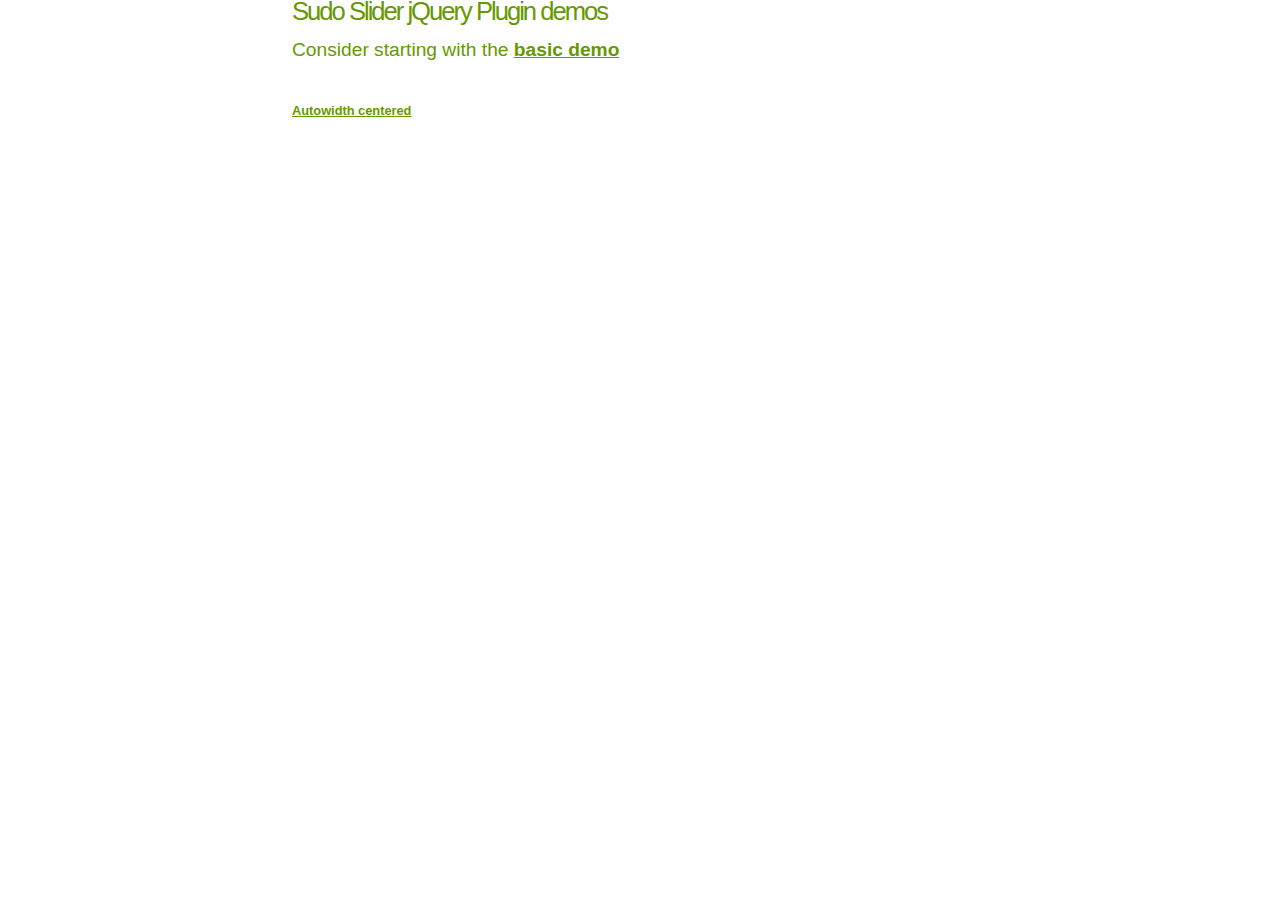
<file: v03/index.html>
<!DOCTYPE html PUBLIC "-//W3C//DTD XHTML 1.0 Transitional//EN"
        "http://www.w3.org/TR/xhtml1/DTD/xhtml1-transitional.dtd">
<html xmlns="http://www.w3.org/1999/xhtml">
<head>
    <title>Sudo Slider </title>
    <meta http-equiv="content-type" content="text/html;charset=UTF-8"/>

    <script type="text/javascript" src="http://code.jquery.com/jquery-1.11.2.min.js"></script>
    <script type="text/javascript" src="js/jquery.sudoSlider.min.js"></script>
    <script type="text/javascript">
        $(document).ready(function () {
            $("#slider").sudoSlider({
                numeric: true
            });
        });
    </script>

    <link rel="STYLESHEET" type="text/css" href="css/style.css">
</head>
<body>
<div id="container">
    <h1>Sudo Slider jQuery Plugin demos</h1>

    <h2>Consider starting with the <a href="demos/basic.html">basic demo</a></h2>

    <div id="demoContainer">
        <div class="tagContainer" data-tag="all demos">
            <br><a href="demos/autowidth centered.html">Autowidth centered</a>
            
        </div>
    </div>
</div>

<div style="width:728px;height:90px;margin:0 auto;">
    <script type="text/javascript">
        <!--
        google_ad_client = "pub-8170632875475442";
        /* Sudo Slider, lang horisontal */
        google_ad_slot = "0149025622";
        google_ad_width = 728;
        google_ad_height = 90;
        //-->
    </script>
    <script type="text/javascript"
            src="http://pagead2.googlesyndication.com/pagead/show_ads.js">
    </script>
</div>
<script type="text/javascript">

    var _gaq = _gaq || [];
    _gaq.push(['_setAccount', 'UA-20484420-1']);
    _gaq.push(['_trackPageview']);

    (function () {
        var ga = document.createElement('script');
        ga.type = 'text/javascript';
        ga.async = true;
        ga.src = ('https:' == document.location.protocol ? 'https://ssl' : 'http://www') + '.google-analytics.com/ga.js';
        var s = document.getElementsByTagName('script')[0];
        s.parentNode.insertBefore(ga, s);
    })();

</script>
</body>
</html>
</file>
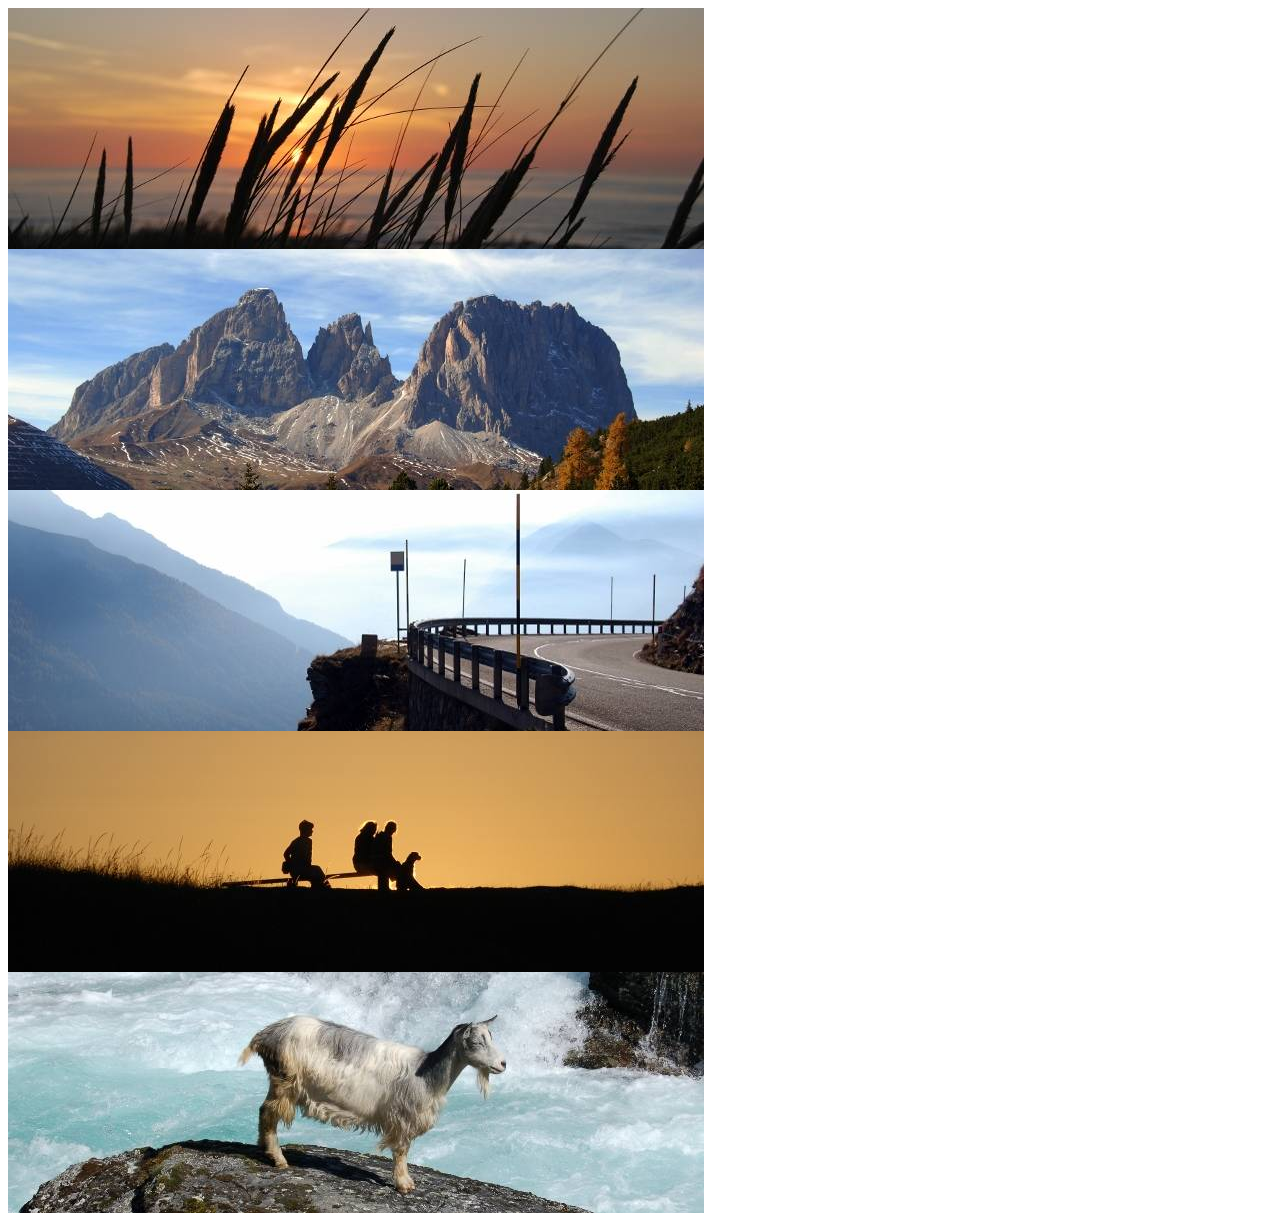
<file: v04 - basic/index.html>
<!DOCTYPE html PUBLIC "-//W3C//DTD XHTML 1.0 Transitional//EN" "http://www.w3.org/TR/xhtml1/DTD/xhtml1-transitional.dtd">
<html xmlns="http://www.w3.org/1999/xhtml">
<head>
	<title>Sudo Slider | Basic usage</title>
	<meta http-equiv="content-type" content="text/html;charset=UTF-8" />
	<script
		src="https://code.jquery.com/jquery-3.2.1.min.js"
		integrity="sha256-hwg4gsxgFZhOsEEamdOYGBf13FyQuiTwlAQgxVSNgt4="
		crossorigin="anonymous"></script>
	<script type="text/javascript" src="js/jquery.sudoSlider.min.js"></script>
	<script type="text/javascript">
		$(document).ready(function(){
			var sudoSlider = $("#slider").sudoSlider({
				speed: 300
			});
		});
	</script>
</head>
<body>
<div id="container">
	
    <div id="slider" style="width: 696px;">
        <div><img src="images/01.jpg" alt="image description"/></div>
        <div><img src="images/02.jpg" alt="image description"/></div>
        <div><img src="images/03.jpg" alt="image description"/></div>
        <div><img src="images/04.jpg" alt="image description"/></div>
        <div><img src="images/05.jpg" alt="image description"/></div>
    </div>
	

</body>
</html>
</file>
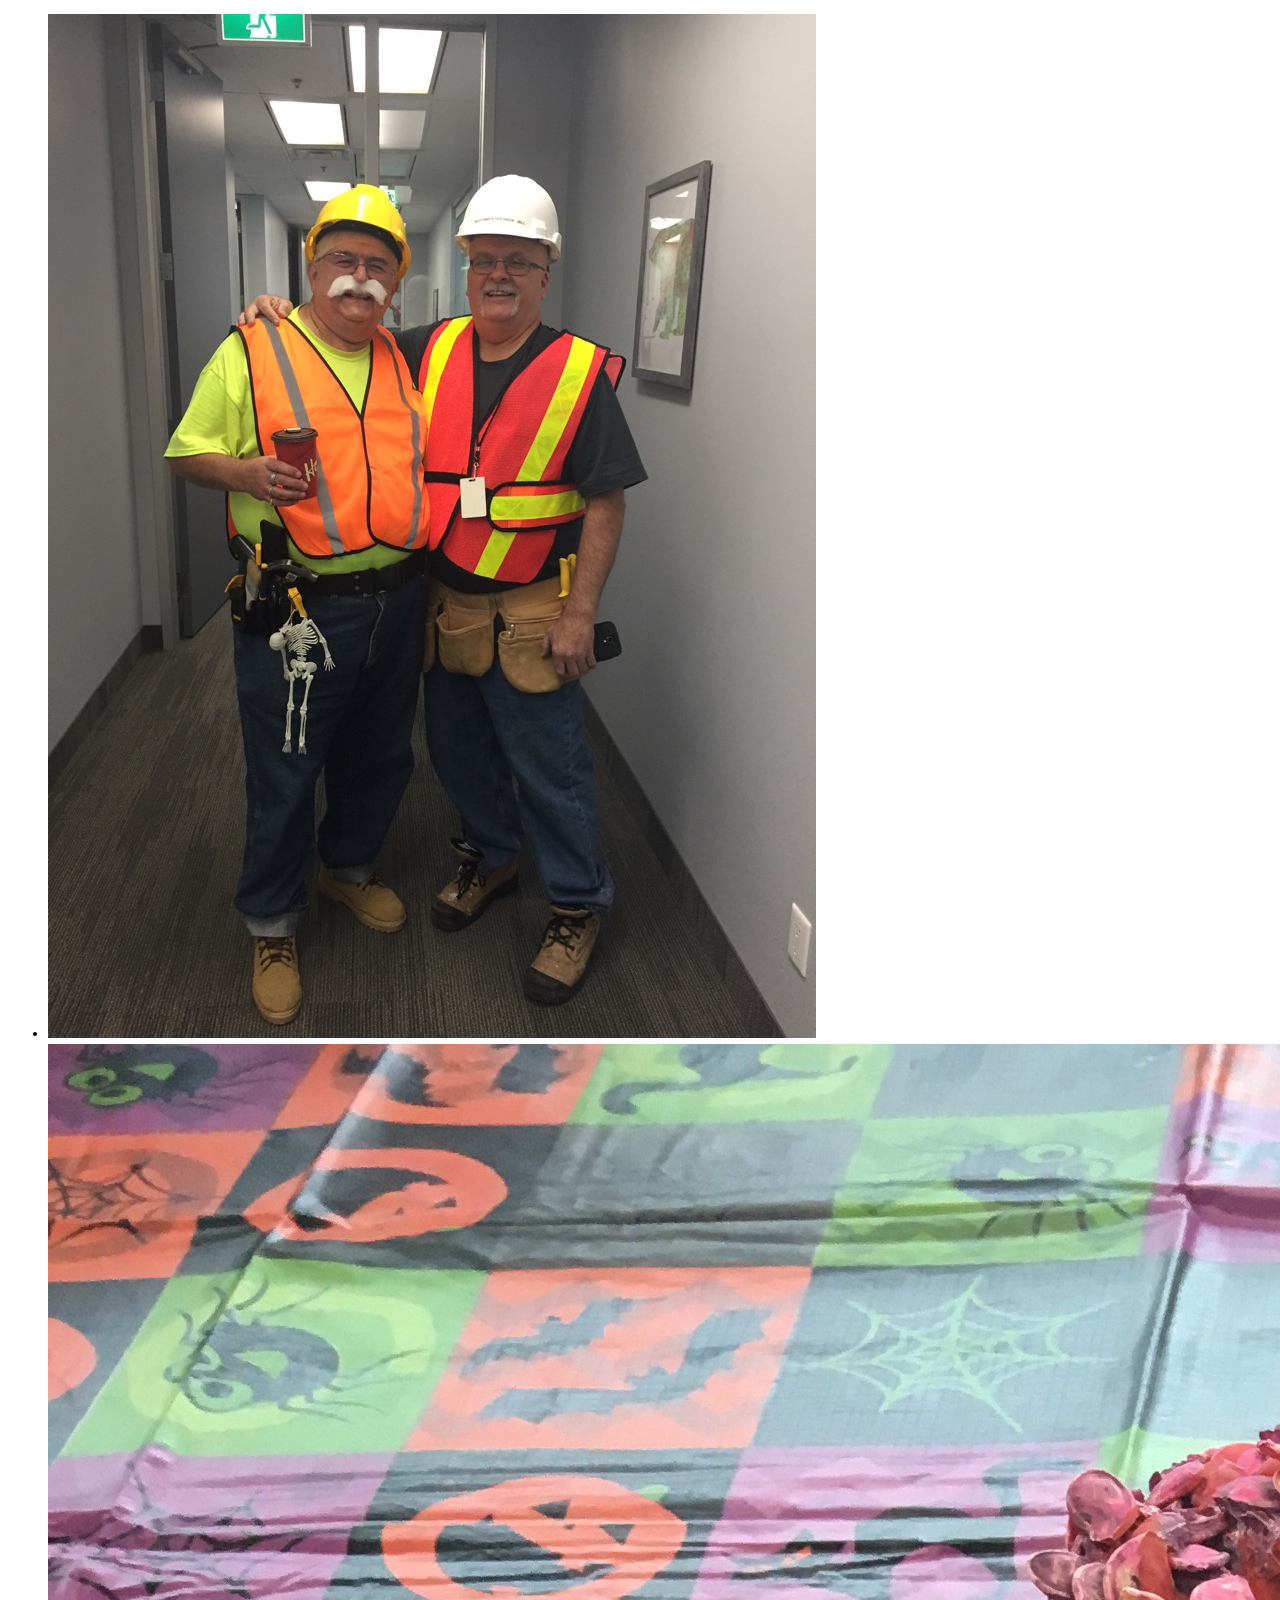
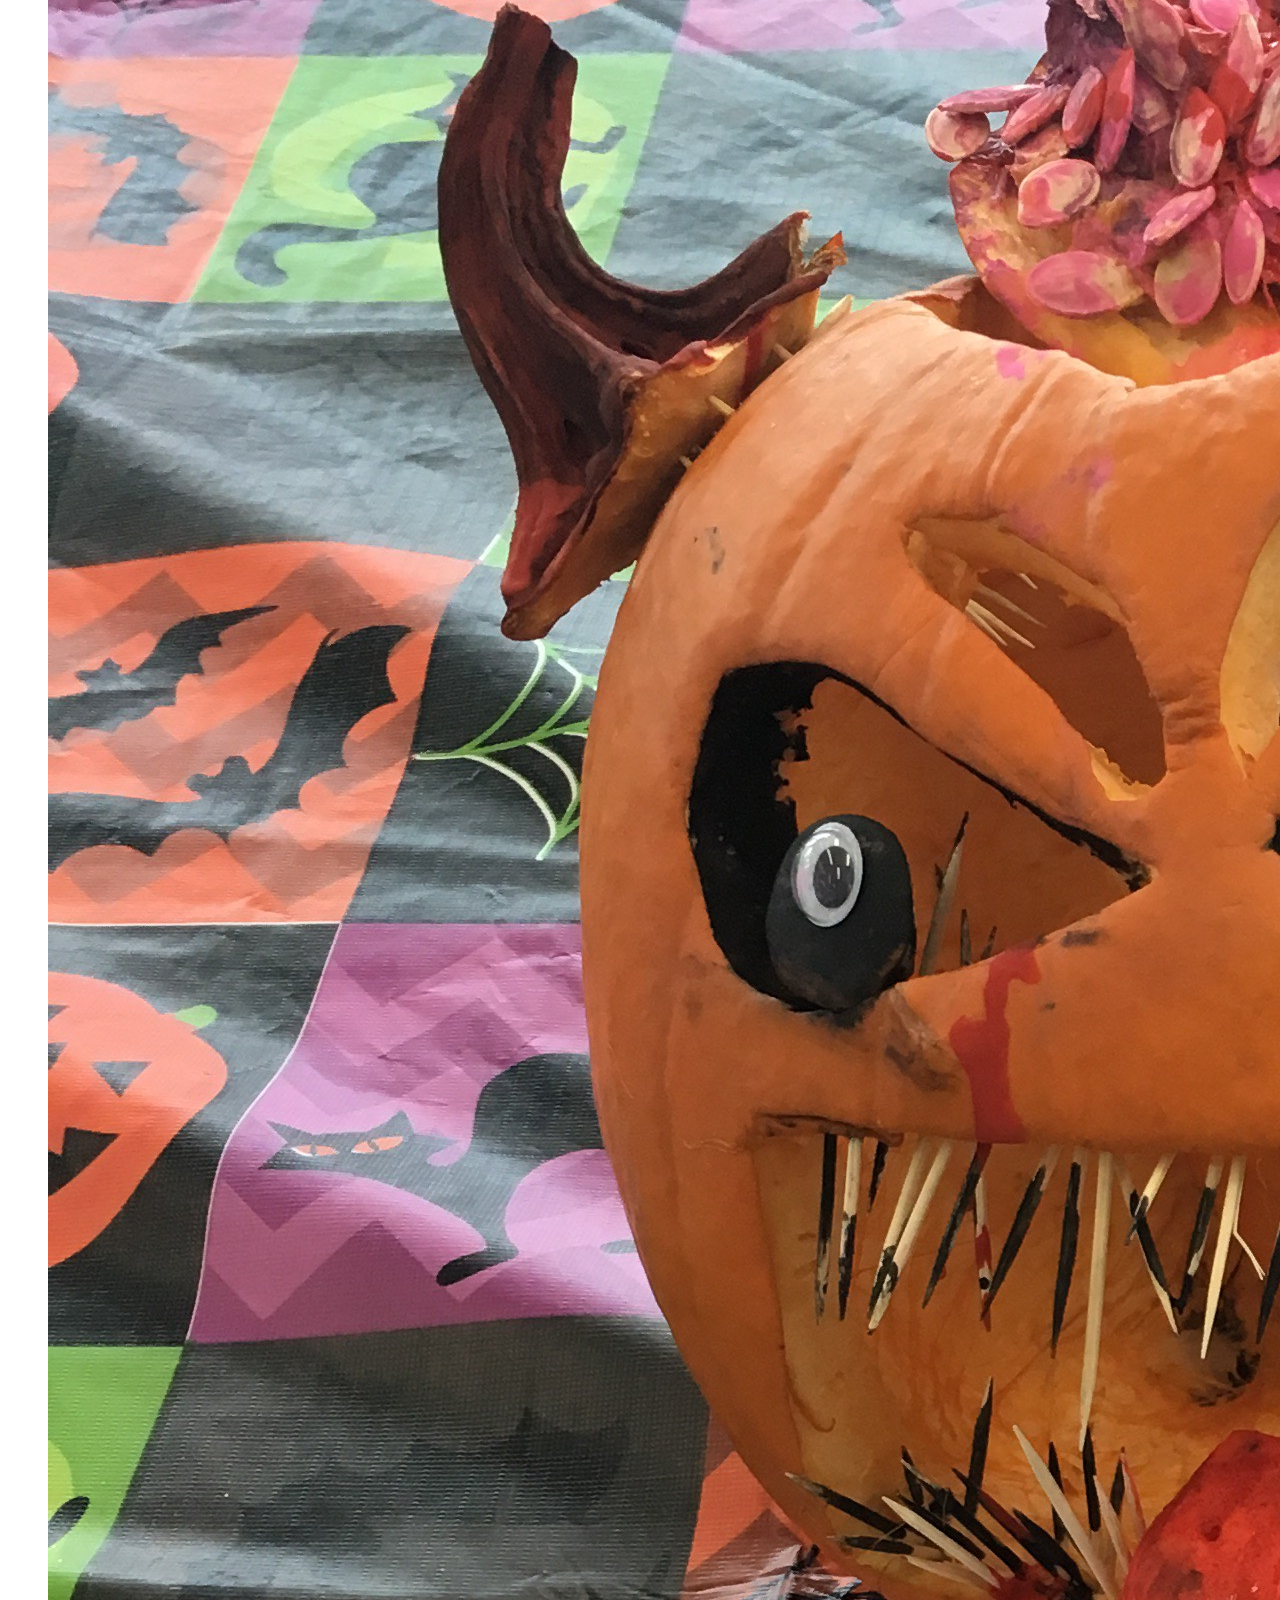
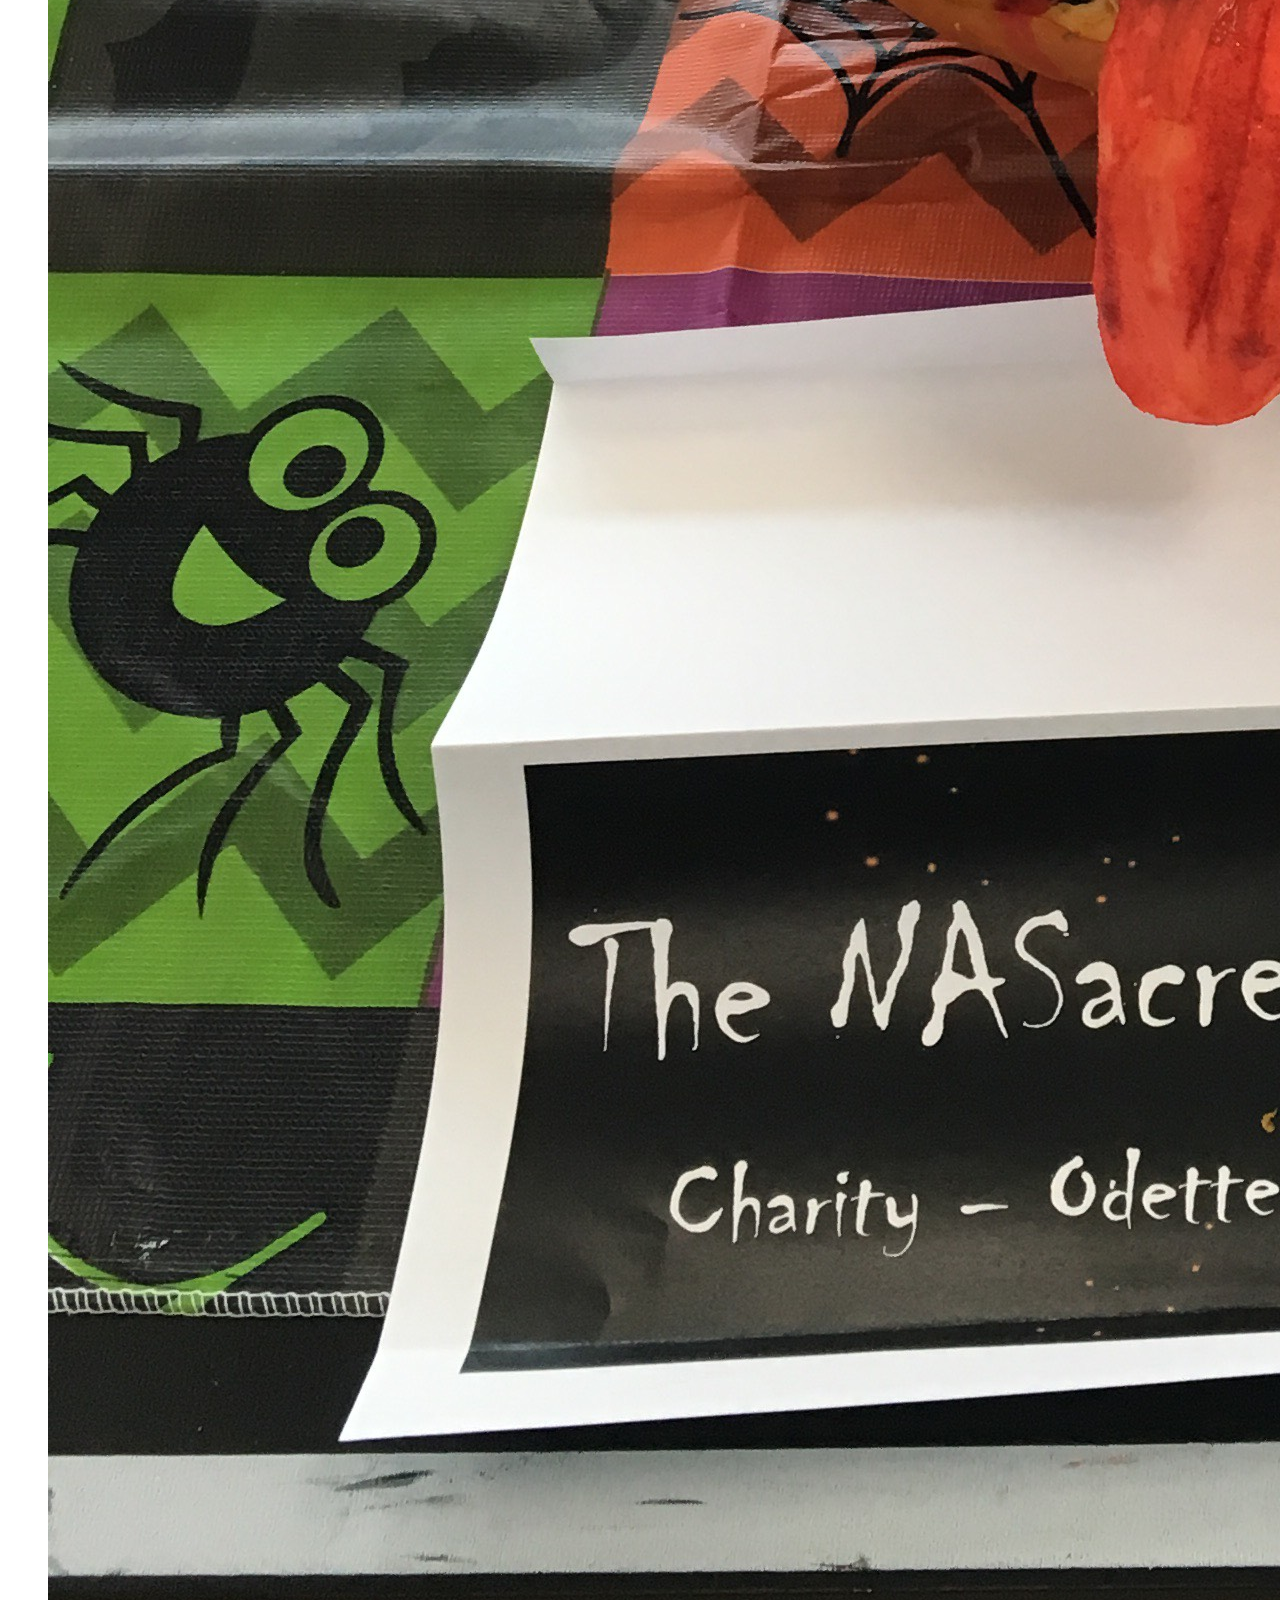
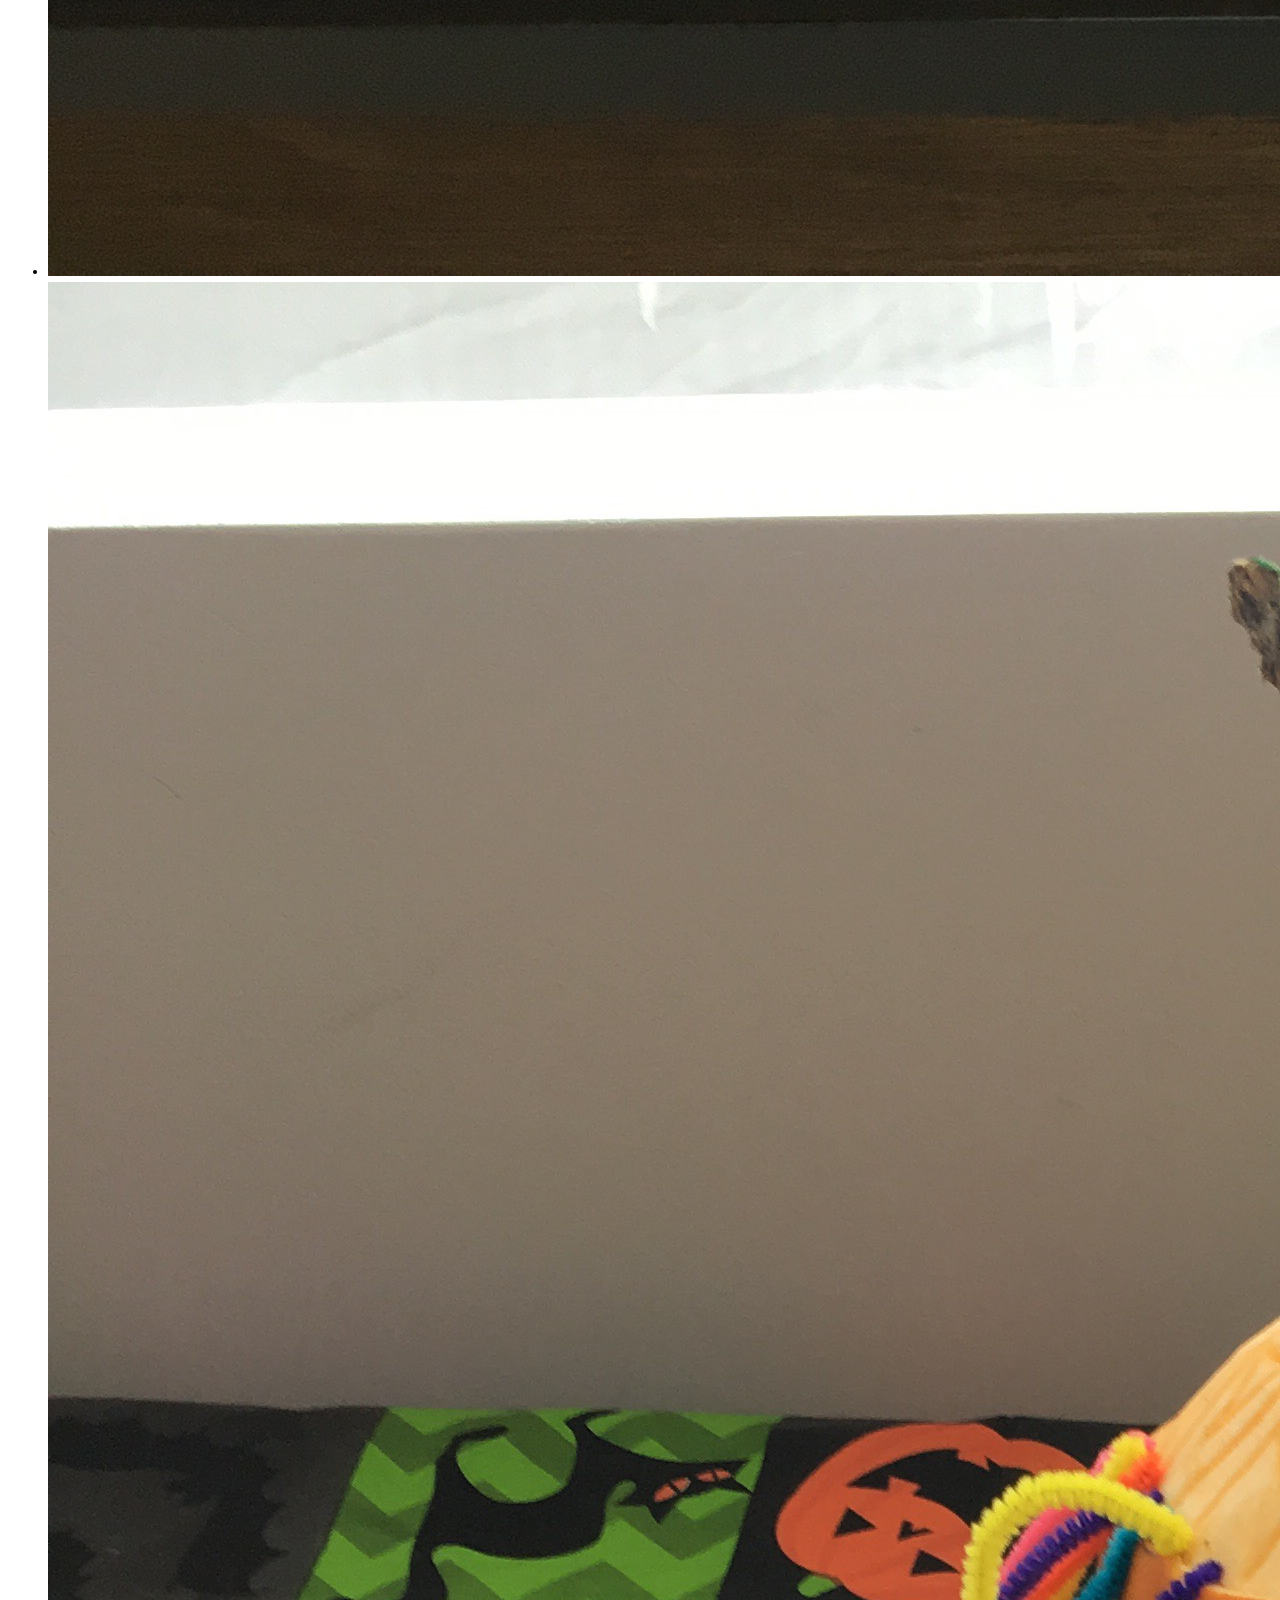
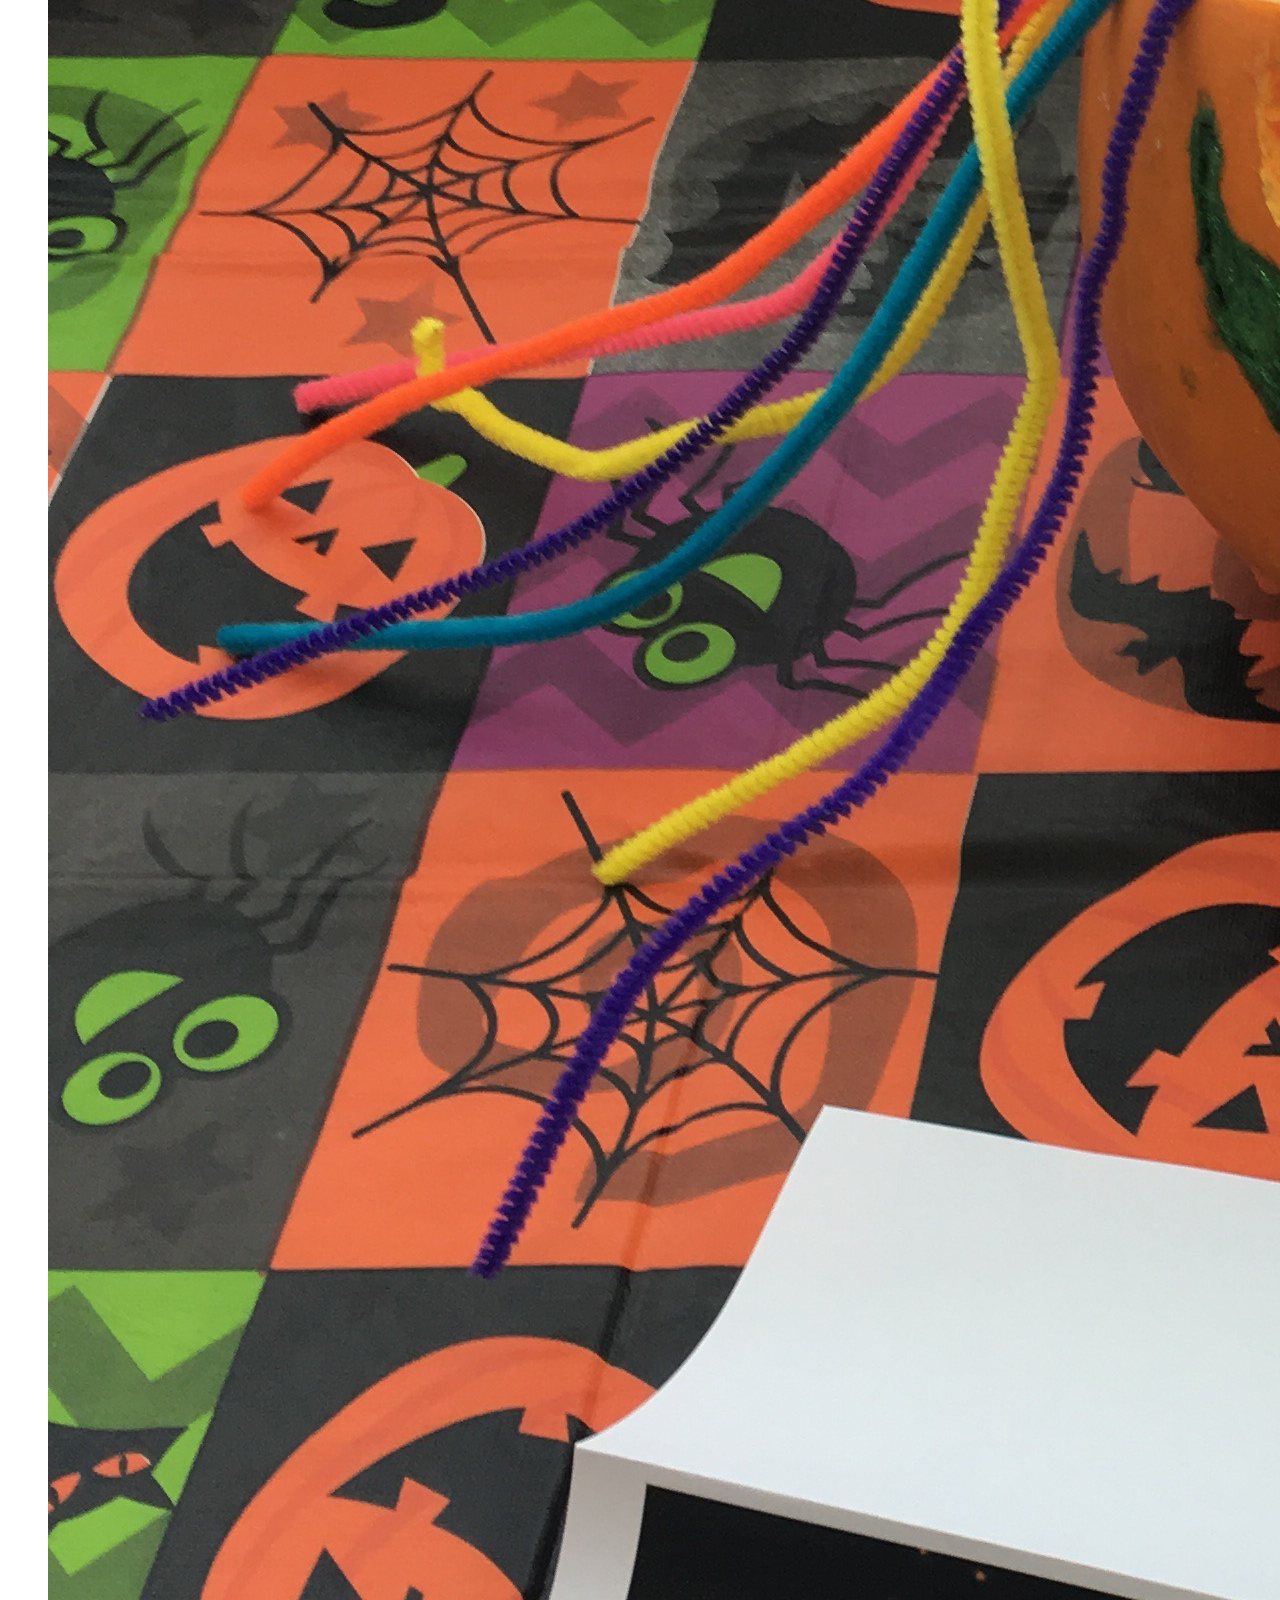
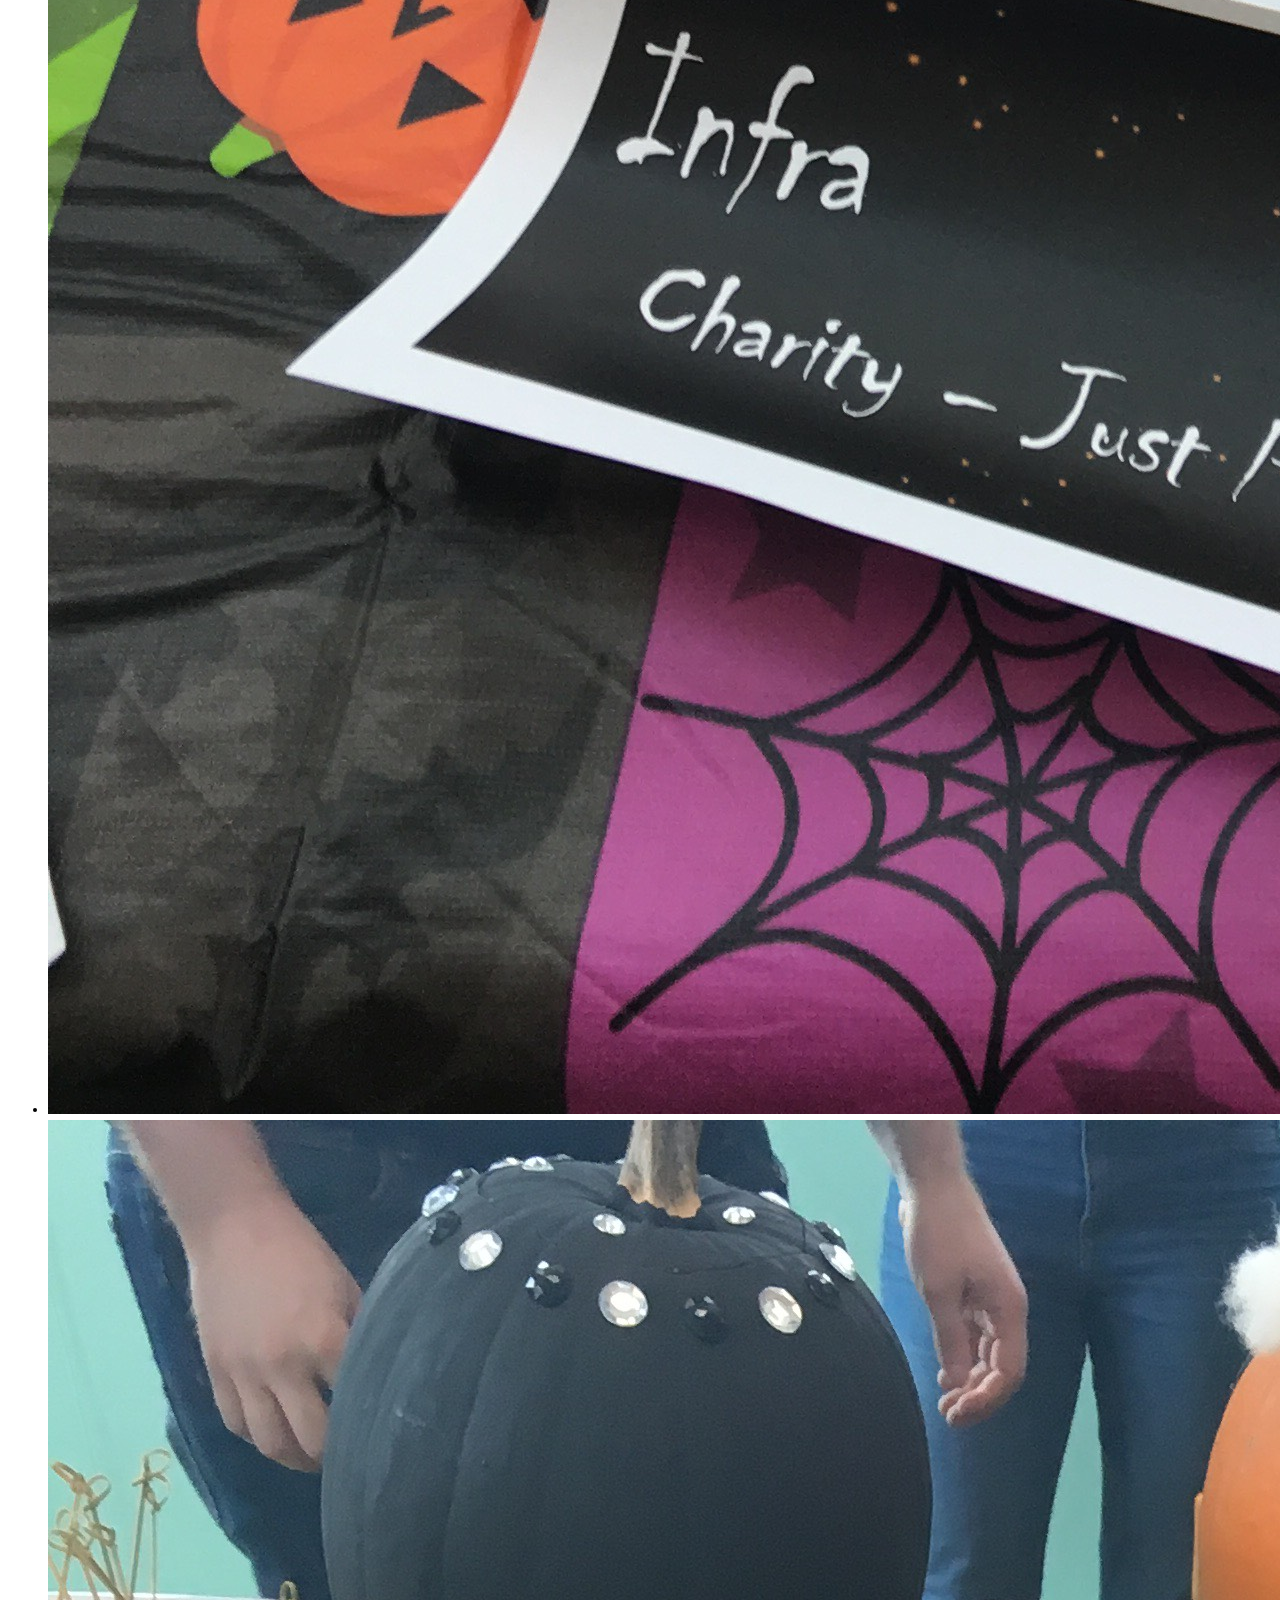
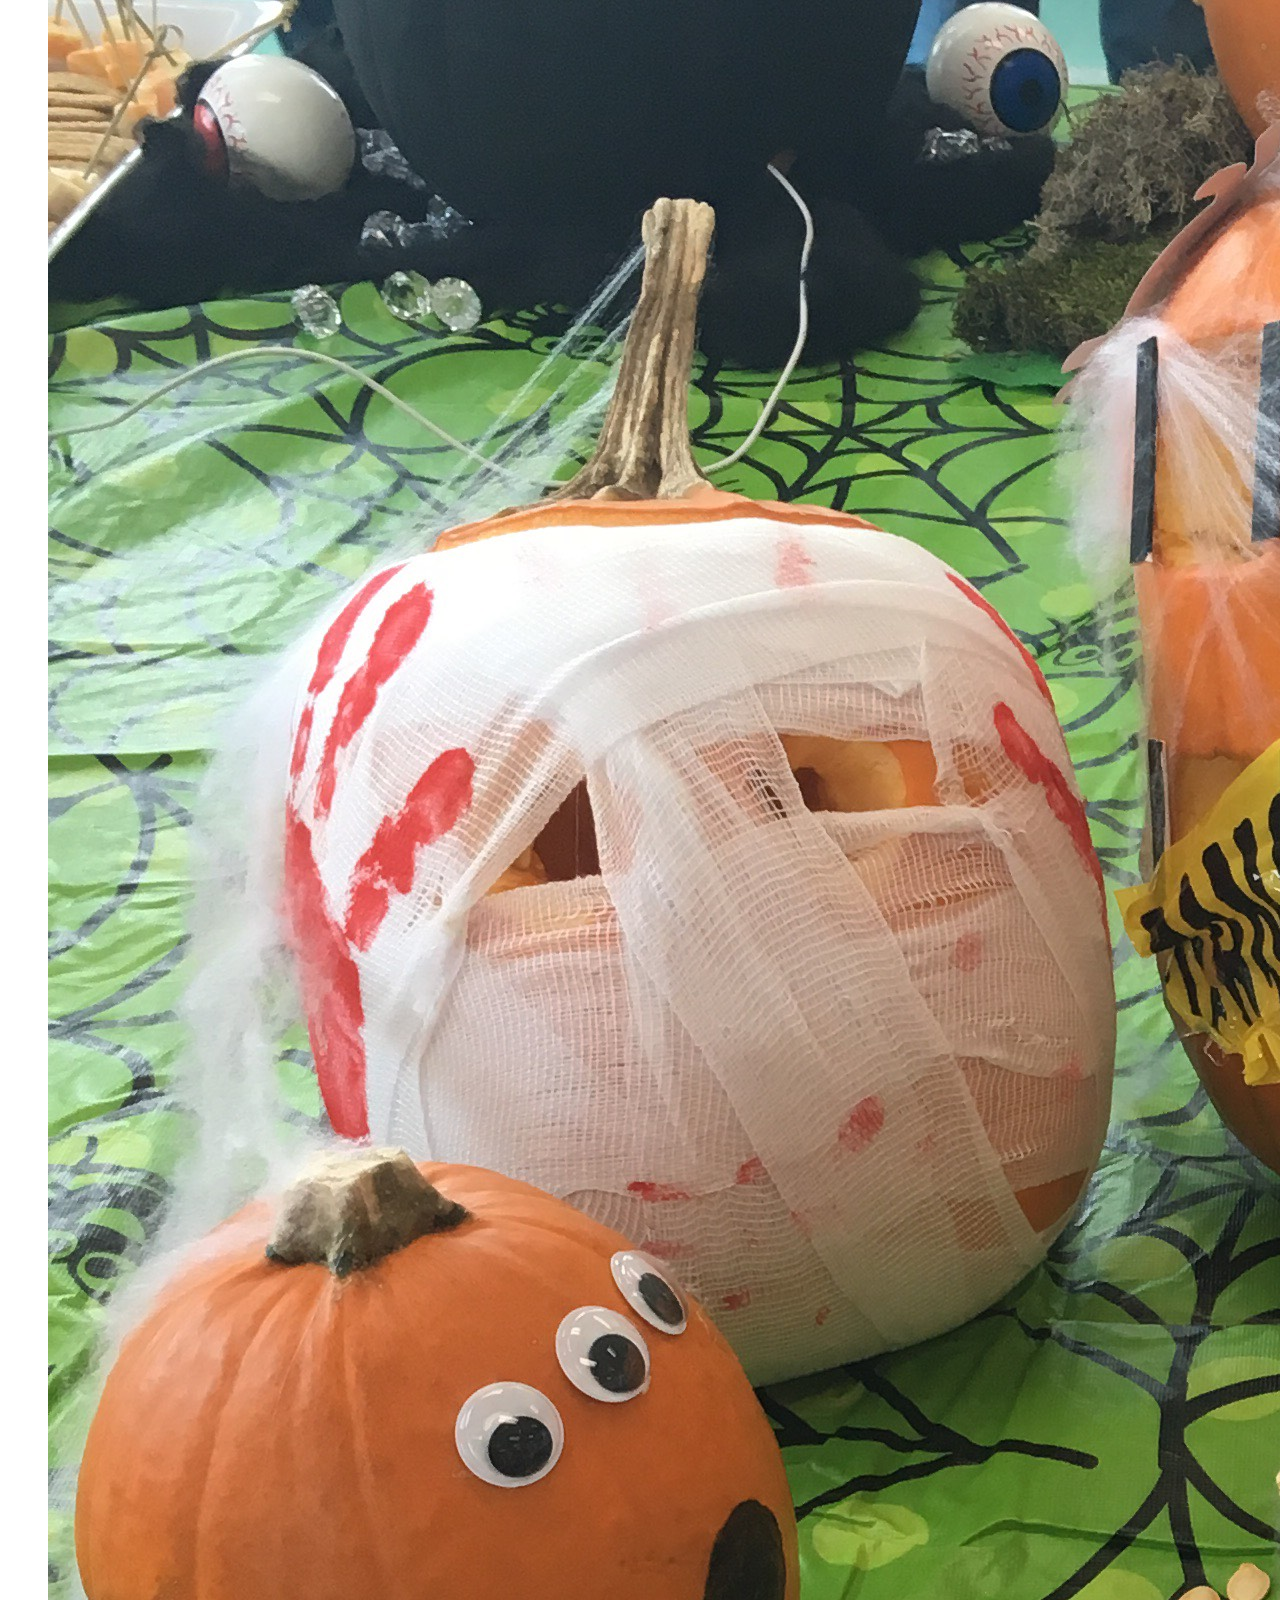
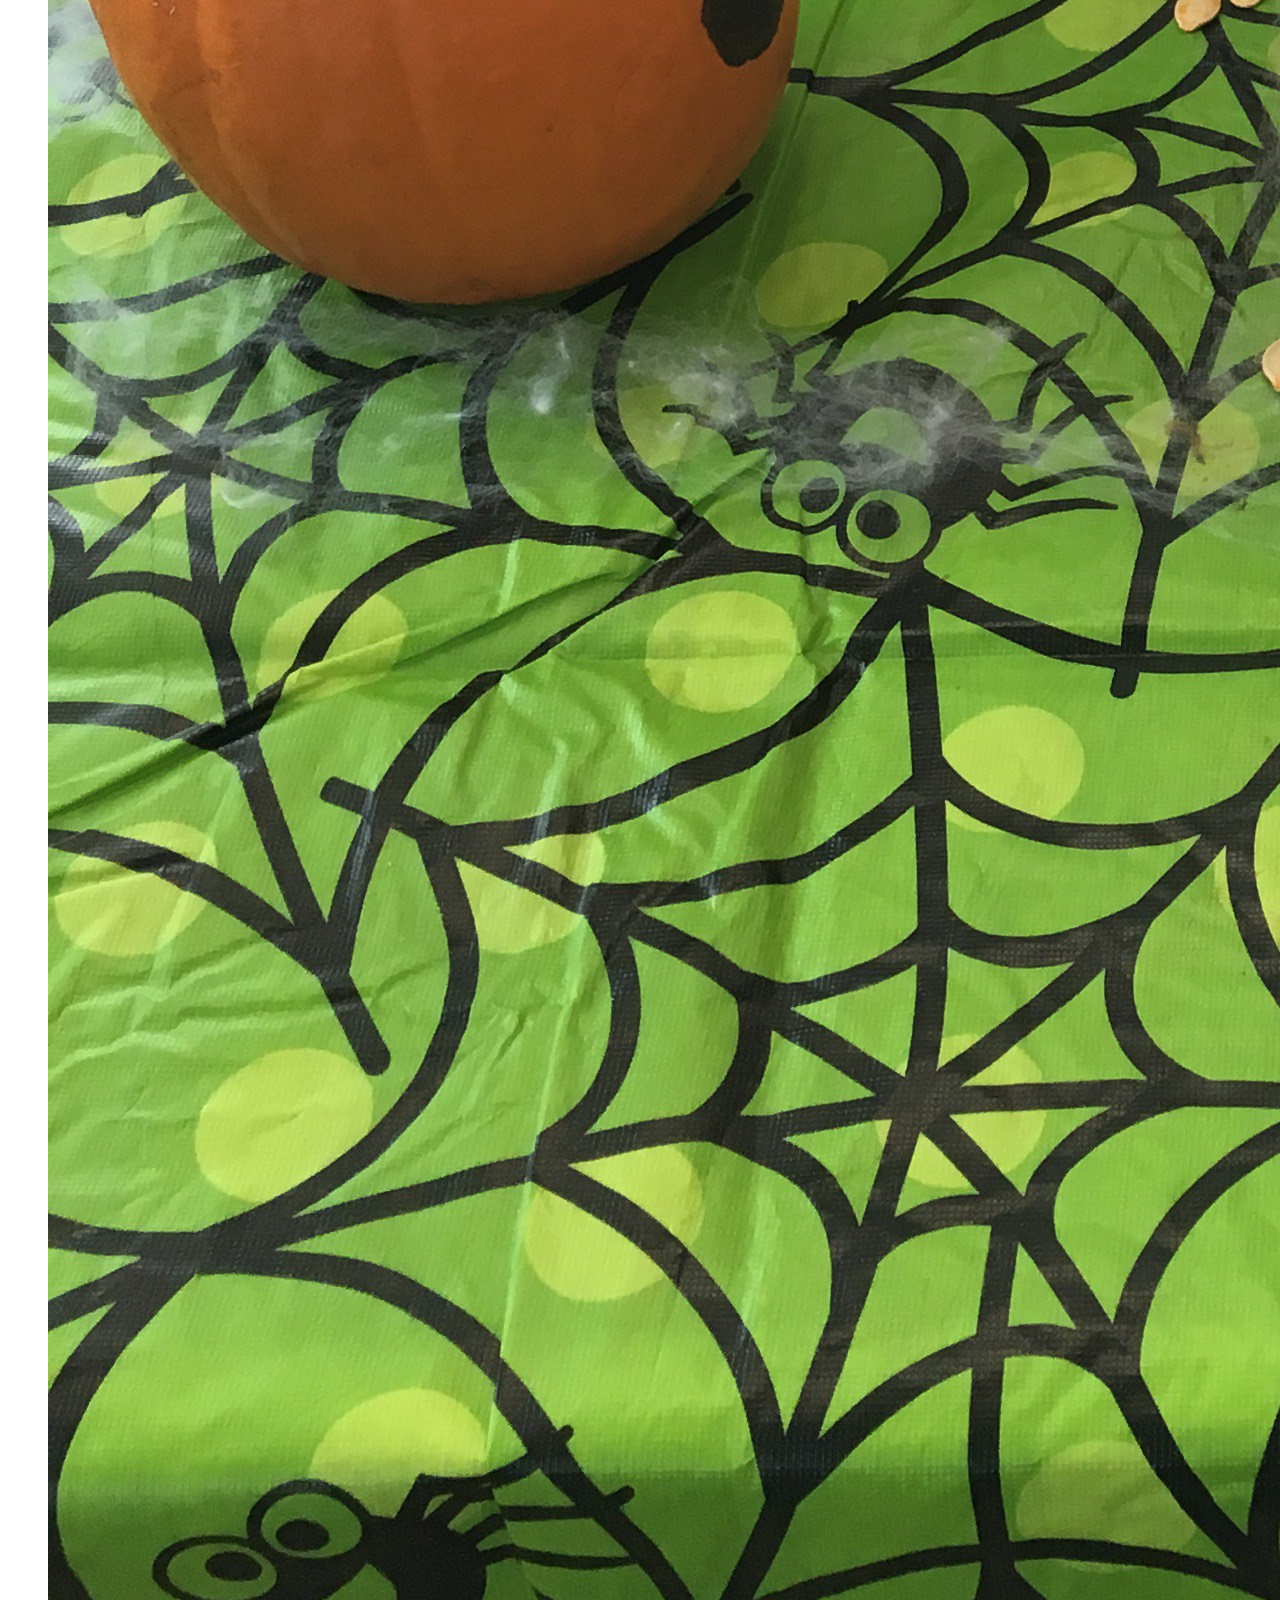
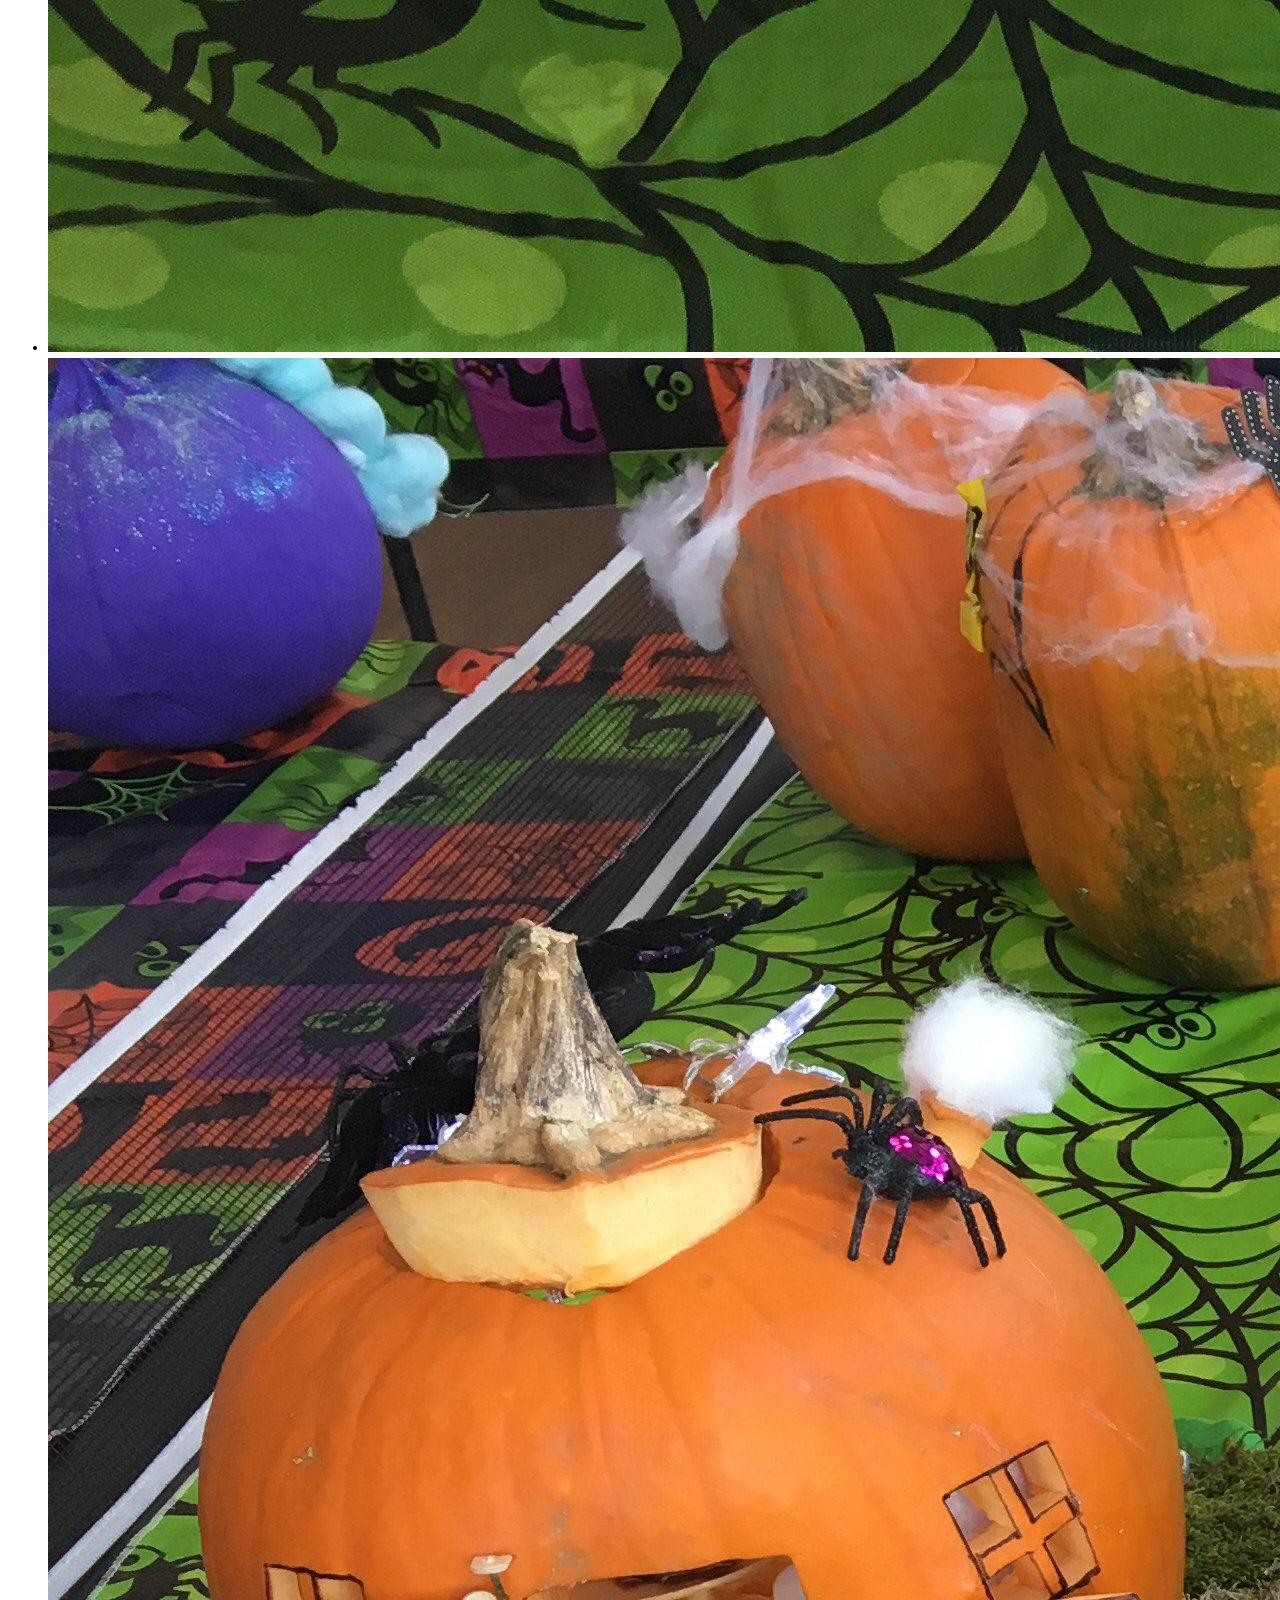
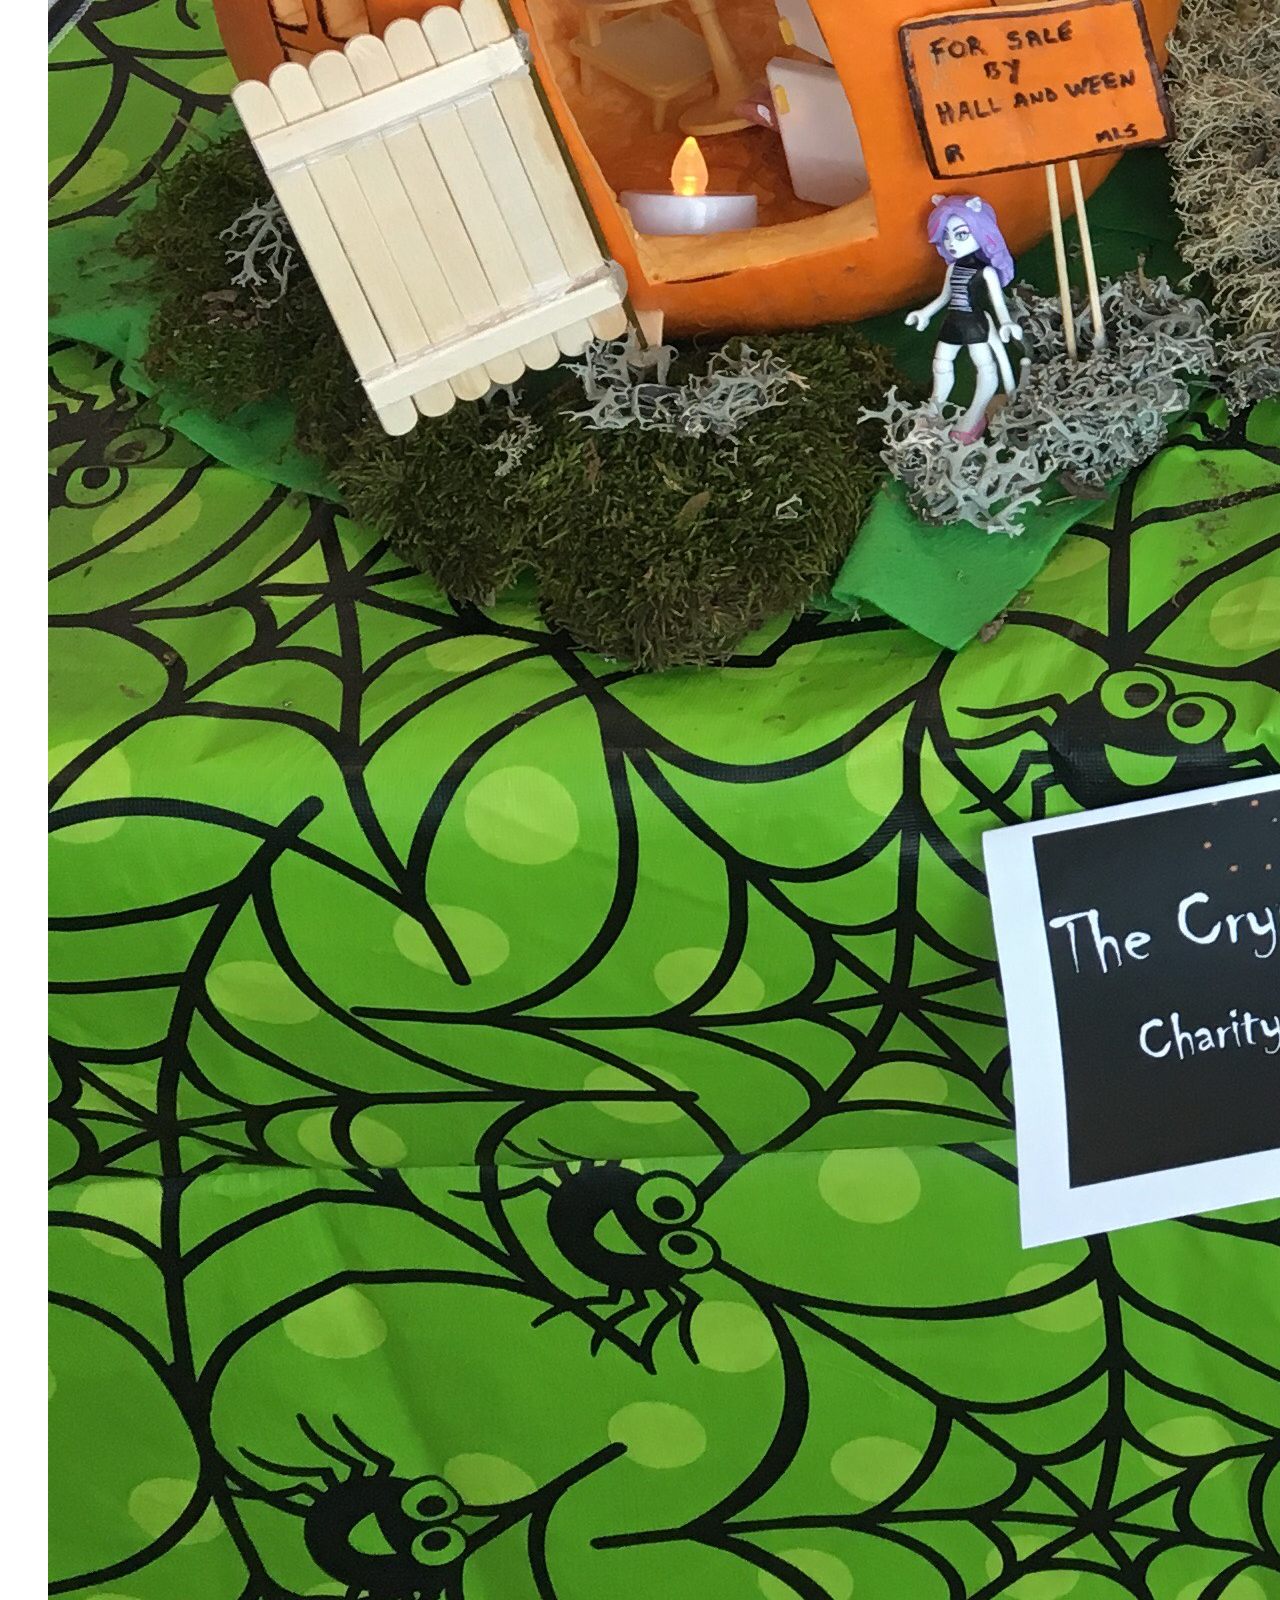
<file: v1/index.html>
<html>
<head>
	<title></title>
	<link rel="stylesheet" type="text/css" href="css/new.css">
	<link type="text/css" rel="stylesheet" href="css/lightslider.css" />
	<script
  src="https://code.jquery.com/jquery-3.2.1.min.js"
  integrity="sha256-hwg4gsxgFZhOsEEamdOYGBf13FyQuiTwlAQgxVSNgt4="
  crossorigin="anonymous"></script>
		<script src="js/lightslider.js"></script>
</head>
<body>

	<div class="item-paragraph slide-show">
		<ul id="light-slider">
			<!--
			<li data-thumb="img/carbis_bay.jpg">
				<img src="img/carbis_bay.jpg" />
			</li>

			<li data-thumb="img/ocean_entry_upwind.jpg">
				<img src="img/ocean_entry_upwind.jpg" />
			</li>

			<li data-thumb="img/sea_foam.jpg">
				<img src="img/sea_foam.jpg" />
			</li>

			<li data-thumb="img/pullout.jpg">
				<img src="img/pullout.jpg" />
			</li> -->

			<li data-thumb="img/hw01.jpeg"><img src="img/hw01.jpeg" /></li>
			<li data-thumb="img/hw02.jpeg"><img src="img/hw02.jpeg" /></li>
			<li data-thumb="img/hw03.jpeg"><img src="img/hw03.jpeg" /></li>
			<li data-thumb="img/hw04.jpeg"><img src="img/hw04.jpeg" /></li>
			<li data-thumb="img/hw05.jpeg"><img src="img/hw05.jpeg" /></li>
			<li data-thumb="img/hw06.jpeg"><img src="img/hw06.jpeg" /></li>
			<li data-thumb="img/hw07.jpeg"><img src="img/hw07.jpeg" /></li>
			<li data-thumb="img/hw08.jpeg"><img src="img/hw08.jpeg" /></li>
			<li data-thumb="img/hw09.jpeg"><img src="img/hw09.jpeg" /></li>
			<li data-thumb="img/hw10.jpeg"><img src="img/hw10.jpeg" /></li>


		</ul>



	</div>

	<script type="text/javascript">
		    $(document).ready(function() {
		        $("#light-slider").lightSlider({
		        	gallery: true,
				    item: 1,
				    loop:true,
				    slideMargin: 0,
				    thumbItem: 9
		        });
		    });
		</script>

</body>
</html>
</file>
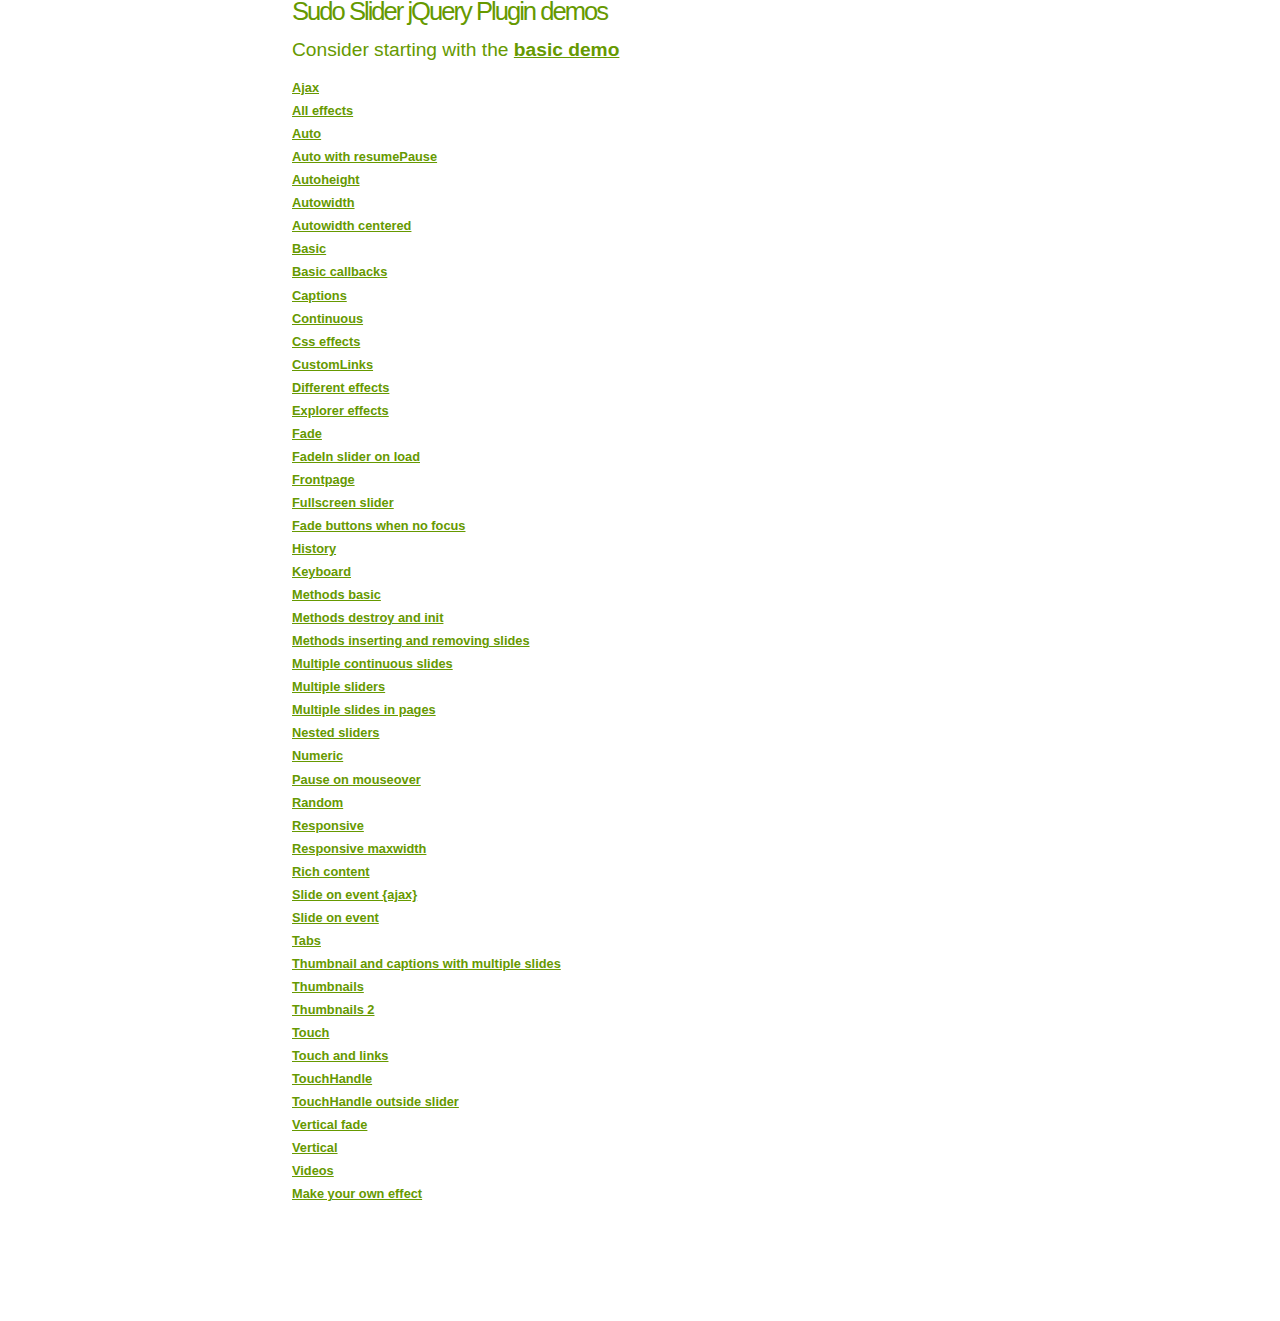
<file: v02/SudoSlider/index.html>
<!DOCTYPE html PUBLIC "-//W3C//DTD XHTML 1.0 Transitional//EN"
        "http://www.w3.org/TR/xhtml1/DTD/xhtml1-transitional.dtd">
<html xmlns="http://www.w3.org/1999/xhtml">
<head>
    <title>Sudo Slider </title>
    <meta http-equiv="content-type" content="text/html;charset=UTF-8"/>

    <script type="text/javascript" src="http://code.jquery.com/jquery-1.11.2.min.js"></script>
    <script type="text/javascript" src="js/jquery.sudoSlider.min.js"></script>
    <script type="text/javascript">
        $(document).ready(function () {
            $("#slider").sudoSlider({
                numeric: true
            });
        });
    </script>

    <link rel="STYLESHEET" type="text/css" href="css/style.css">
</head>
<body>
<div id="container">
    <h1>Sudo Slider jQuery Plugin demos</h1>

    <h2>Consider starting with the <a href="demos/basic.html">basic demo</a></h2>

    <div id="demoContainer">
        <div class="tagContainer" data-tag="all demos">
            <a href="demos/ajax.html">Ajax</a>
            <br><a href="demos/all effects.html">All effects</a>
            <br><a href="demos/auto.html">Auto</a>
            <br><a href="demos/auto with resumePause.html">Auto with resumePause</a>
            <br><a href="demos/autoheight.html">Autoheight</a>
            <br><a href="demos/autowidth.html">Autowidth</a>
            <br><a href="demos/autowidth centered.html">Autowidth centered</a>
            <br><a href="demos/basic.html">Basic</a>
            <br><a href="demos/basic callbacks.html">Basic callbacks</a>
            <br><a href="demos/captions.html">Captions</a>
            <br><a href="demos/continuous.html">Continuous</a>
            <br><a href="demos/css effects.html">Css effects</a>
            <br><a href="demos/customLinks.html">CustomLinks</a>
            <br><a href="demos/different effects.html">Different effects</a>
            <br><a href="demos/explorer effects.html">Explorer effects</a>
            <br><a href="demos/fade.html">Fade</a>
            <br><a href="demos/fadeIn slider on load.html">FadeIn slider on load</a>
            <br><a href="demos/frontpage.html">Frontpage</a>
            <br><a href="demos/fullscreen.html">Fullscreen slider</a>
            <br><a href="demos/fade buttons when no focus.html">Fade buttons when no focus</a>
            <br><a href="demos/history.html">History</a>
            <br><a href="demos/keyboard.html">Keyboard</a>
            <br><a href="demos/methods basic.html">Methods basic</a>
            <br><a href="demos/methods destroy and init.html">Methods destroy and init</a>
            <br><a href="demos/methods inserting and removing slides.html">Methods inserting and removing slides</a>
            <br><a href="demos/multiple continuous slides.html">Multiple continuous slides</a>
            <br><a href="demos/multiple sliders.html">Multiple sliders</a>
            <br><a href="demos/multiple slides in pages.html">Multiple slides in pages</a>
            <br><a href="demos/nested sliders.html">Nested sliders</a>
            <br><a href="demos/numeric.html">Numeric</a>
            <br><a href="demos/pause on mouseover.html">Pause on mouseover</a>
            <br><a href="demos/random.html">Random</a>
            <br><a href="demos/responsive.html">Responsive</a>
            <br><a href="demos/responsive maxwidth.html">Responsive maxwidth</a>
            <br><a href="demos/rich content.html">Rich content</a>
            <br><a href="demos/slide on event {ajax}.html">Slide on event {ajax}</a>
            <br><a href="demos/slide on event.html">Slide on event</a>
            <br><a href="demos/tabs.html">Tabs</a>
            <br><a href="demos/thumbnail and captions with multiple slides.html">Thumbnail and captions with multiple slides</a>
            <br><a href="demos/thumbnails.html">Thumbnails</a>
            <br><a href="demos/thumbnails 2.html">Thumbnails 2</a>
            <br><a href="demos/touch.html">Touch</a>
            <br><a href="demos/touch and links.html">Touch and links</a>
            <br><a href="demos/touchHandle.html">TouchHandle</a>
            <br><a href="demos/touchHandle outside slider.html">TouchHandle outside slider</a>
            <br><a href="demos/vertical fade.html">Vertical fade</a>
            <br><a href="demos/vertical.html">Vertical</a>
            <br><a href="demos/videos.html">Videos</a>
            <br><a href="demos/make your own effect.html">Make your own effect</a>
            <br>
        </div>
    </div>
</div>

<div style="width:728px;height:90px;margin:0 auto;">
    <script type="text/javascript">
        <!--
        google_ad_client = "pub-8170632875475442";
        /* Sudo Slider, lang horisontal */
        google_ad_slot = "0149025622";
        google_ad_width = 728;
        google_ad_height = 90;
        //-->
    </script>
    <script type="text/javascript"
            src="http://pagead2.googlesyndication.com/pagead/show_ads.js">
    </script>
</div>
<script type="text/javascript">

    var _gaq = _gaq || [];
    _gaq.push(['_setAccount', 'UA-20484420-1']);
    _gaq.push(['_trackPageview']);

    (function () {
        var ga = document.createElement('script');
        ga.type = 'text/javascript';
        ga.async = true;
        ga.src = ('https:' == document.location.protocol ? 'https://ssl' : 'http://www') + '.google-analytics.com/ga.js';
        var s = document.getElementsByTagName('script')[0];
        s.parentNode.insertBefore(ga, s);
    })();

</script>
</body>
</html>
</file>
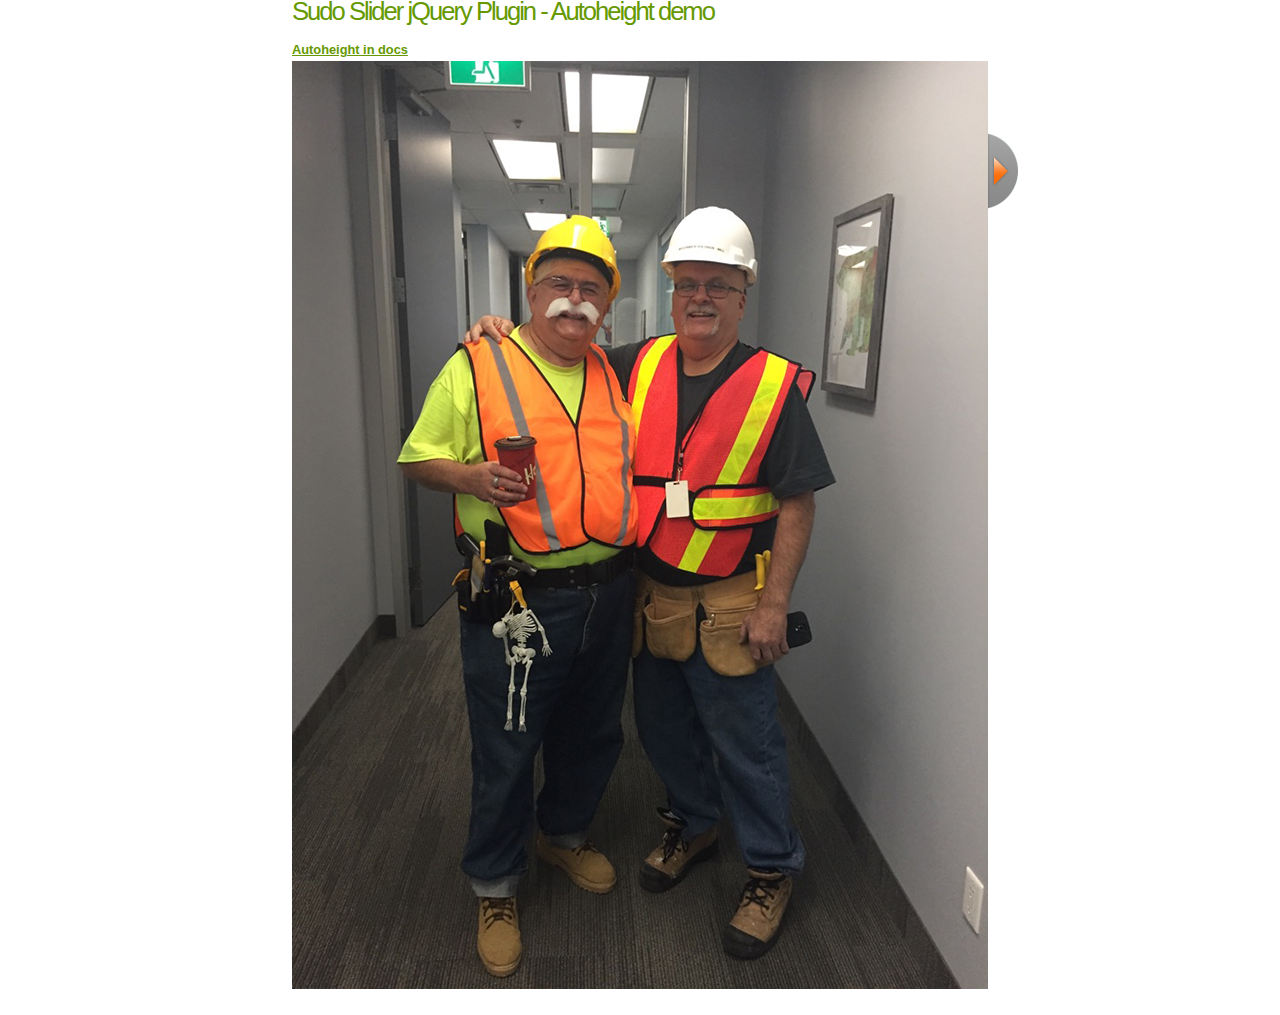
<file: v03/autowidth centered.html>
<!DOCTYPE html PUBLIC "-//W3C//DTD XHTML 1.0 Transitional//EN" "http://www.w3.org/TR/xhtml1/DTD/xhtml1-transitional.dtd">
<html xmlns="http://www.w3.org/1999/xhtml">
<head>
	<title>Sudo Slider | Autowidth centered demo</title>
	<meta http-equiv="content-type" content="text/html;charset=UTF-8" />    
	<link rel="STYLESHEET" type="text/css" href="css/style.css">
	<script type="text/javascript" src="http://code.jquery.com/jquery-1.11.2.min.js"></script>
	<script type="text/javascript" src="js/jquery.sudoSlider.min.js"></script>
	<script type="text/javascript">
		$(document).ready(function(){	
			var sudoSlider = $("#slider").sudoSlider({
				speed: 300
			});

		});	
	</script>
	


	
</head>
<body>
<div id="container">
	<h1>Sudo Slider jQuery Plugin - Autoheight demo</h1> 
	<a href="http://webbies.dk/SudoSlider/help/#Settings-Autoheight">Autoheight in docs</a>
	<div style="position:relative;">
		<div id="slider">
			<ul>				
				<li><img src="images/processed/hw01.jpg" alt="image description"/></li>
				<li><img src="images/processed/hw02.jpg" alt="image description"/></li>
				<li><img src="images/processed/hw03.jpg" alt="image description"/></li>
				<li><img src="images/processed/hw04.jpg" alt="image description"/></li>
				<li><img src="images/processed/hw05.jpg" alt="image description"/></li>
				<li><img src="images/processed/hw06.jpg" alt="image description"/></li>
				<li><img src="images/processed/hw07.jpg" alt="image description"/></li>
				<li><img src="images/processed/hw08.jpg" alt="image description"/></li>
				<li><img src="images/processed/hw09.jpg" alt="image description"/></li>
				<li><img src="images/processed/hw10.jpg" alt="image description"/></li>


			</ul>
		</div>
	</div>
</div>



</body>
</html>
</file>
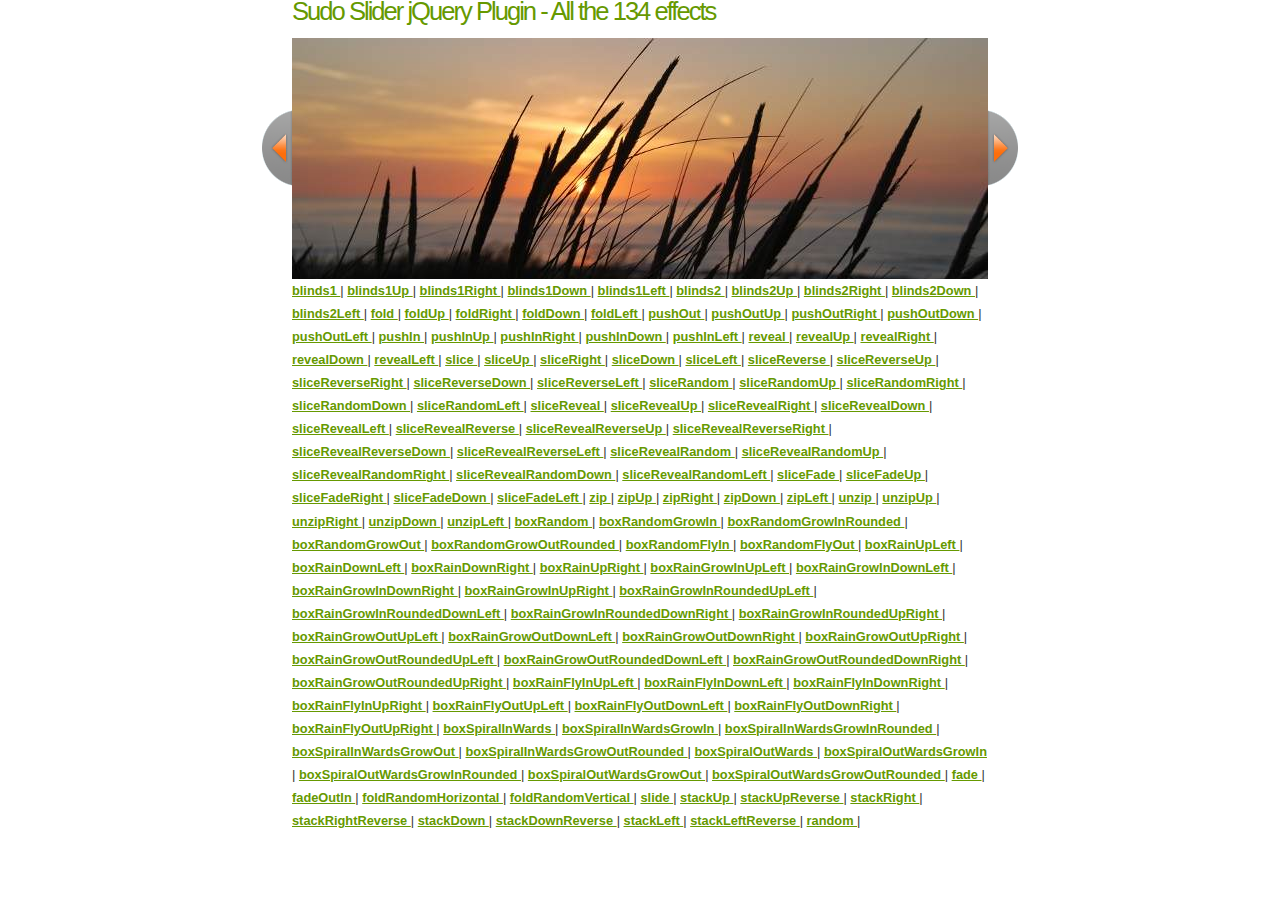
<file: v03/demos/all effects.html>
<!DOCTYPE html PUBLIC "-//W3C//DTD XHTML 1.0 Transitional//EN" "http://www.w3.org/TR/xhtml1/DTD/xhtml1-transitional.dtd">
<html xmlns="http://www.w3.org/1999/xhtml">
<head>
    <title>Sudo Slider | All the effects</title>
    <meta http-equiv="content-type" content="text/html;charset=UTF-8" />
    <link rel="STYLESHEET" type="text/css" href="../css/style.css">
    <script type="text/javascript" src="http://code.jquery.com/jquery-1.11.2.min.js"></script>
    <script type="text/javascript" src="../js/jquery.sudoSlider.min.js"></script>
    <script type="text/javascript">
        $(document).ready(function(){
            var sudoSlider = $("#slider").sudoSlider({
                effect: "slide",
                prevNext: true,
                controlsFade: false,
                continuous: true
            });
            var slides = $("#slider").children().children();
            var container = $("#effectLinksHolder");
            var count = 0;
            $.each($.fn.sudoSlider.effects, function (effectName, effect) {
                count++;
                container.append($("<a> " + effectName + " </a> <span>| </span>").click(function () {
                    slides.attr("data-effect", effectName);
                    sudoSlider.stopAnimation();
                    sudoSlider.goToSlide("next");
                }));
            });
            $("#effectCounter").text(count);
        });
    </script>




</head>
<body>
<div id="container">
    <h1>Sudo Slider jQuery Plugin - All the <span id="effectCounter"></span> effects</h1>
    <div style="position:relative;">
        <div id="slider">
            <img src="../images/01.jpg" alt="image description"/>
            <img src="../images/02.jpg" alt="image description"/>
            <img src="../images/03.jpg" alt="image description"/>
            <img src="../images/04.jpg" alt="image description"/>
            <img src="../images/05.jpg" alt="image description"/>
        </div>
        <div id="effectLinksHolder"></div>
    </div>
</div>
<script type="text/javascript">
    /* Google Analytics, please remove
     var _gaq = _gaq || [];
     _gaq.push(['_setAccount', 'UA-20484420-1']);
     _gaq.push(['_trackPageview']);

     (function() {
     var ga = document.createElement('script'); ga.type = 'text/javascript'; ga.async = true;
     ga.src = ('https:' == document.location.protocol ? 'https://ssl' : 'http://www') + '.google-analytics.com/ga.js';
     var s = document.getElementsByTagName('script')[0]; s.parentNode.insertBefore(ga, s);
     })();
     /* */
</script>
</body>
</html>
</file>
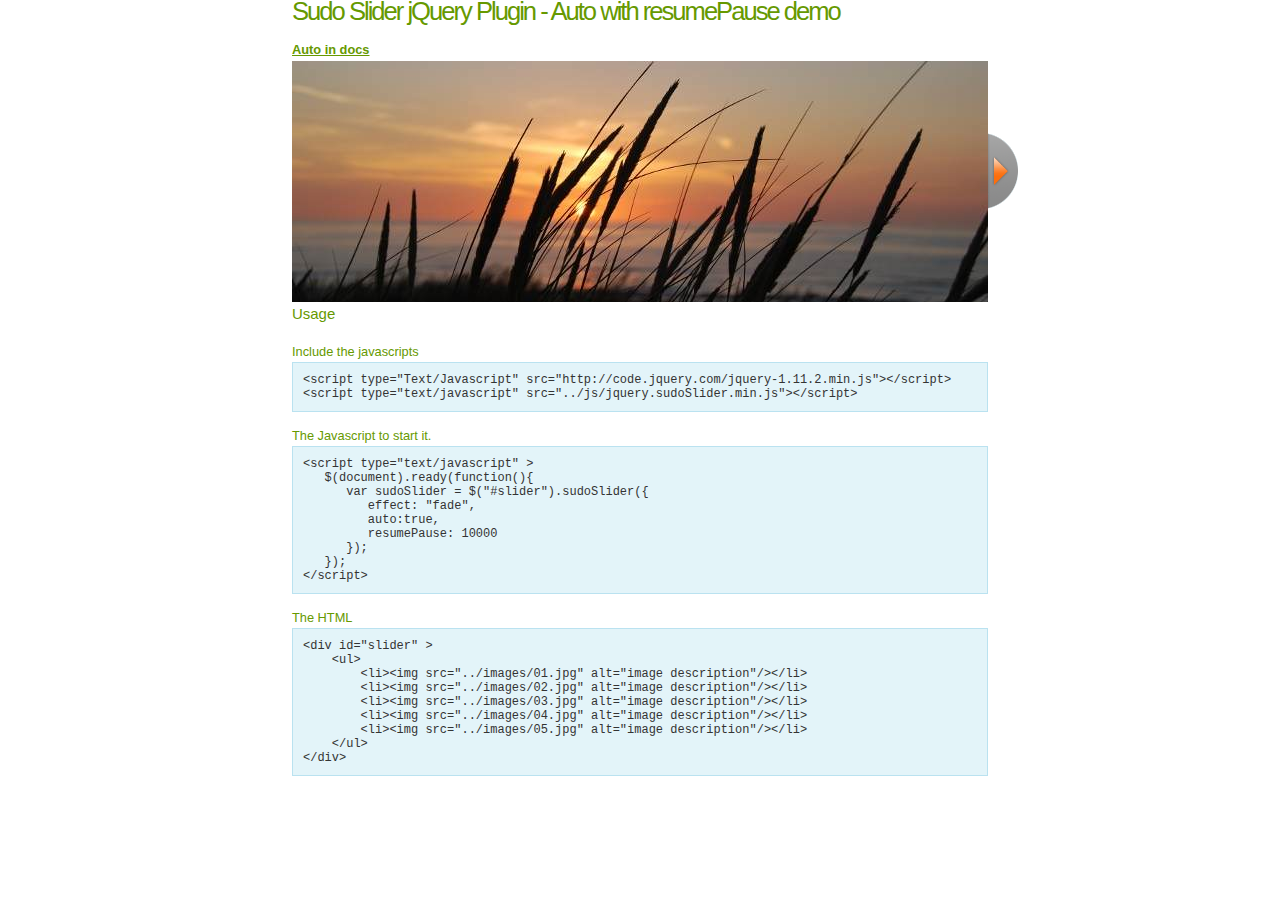
<file: v03/demos/auto with resumePause.html>
<!DOCTYPE html PUBLIC "-//W3C//DTD XHTML 1.0 Transitional//EN" "http://www.w3.org/TR/xhtml1/DTD/xhtml1-transitional.dtd">
<html xmlns="http://www.w3.org/1999/xhtml">
<head>
	<title>Sudo Slider | Auto with resumePause demo</title>
	<meta http-equiv="content-type" content="text/html;charset=UTF-8" />    
	<link rel="STYLESHEET" type="text/css" href="../css/style.css">
	<script type="text/javascript" src="http://code.jquery.com/jquery-1.11.2.min.js"></script>
	<script type="text/javascript" src="../js/jquery.sudoSlider.min.js"></script>
	<script type="text/javascript">
		$(document).ready(function(){	
		    var sudoSlider = $("#slider").sudoSlider({ 
				effect: "fade",
				auto:true,
				resumePause: 10000
		   });
		});
	</script>
	


	
</head>
<body>
<div id="container">
	<h1>Sudo Slider jQuery Plugin - Auto with resumePause demo</h1> 
	<a href="http://webbies.dk/SudoSlider/help/#Settings-auto">Auto in docs</a>
	<div style="position:relative;">
		<div id="slider">
			<ul>				
				<li><img src="../images/01.jpg" alt="image description"/></li>
				<li><img src="../images/02.jpg" alt="image description"/></li>
				<li><img src="../images/03.jpg" alt="image description"/></li>
				<li><img src="../images/04.jpg" alt="image description"/></li>
				<li><img src="../images/05.jpg" alt="image description"/></li>			
			</ul>
		</div>
	</div>
	<h3>Usage</h3>
	<h4>Include the javascripts</h4>
	<pre>
&lt;script type="Text/Javascript" src="http://code.jquery.com/jquery-1.11.2.min.js"&gt;&lt;/script&gt;
&lt;script type="text/javascript" src="../js/jquery.sudoSlider.min.js"&gt;&lt;/script&gt;</pre>
	<h4>The Javascript to start it.</h4>
	<pre>
&lt;script type="text/javascript" &gt;
   $(document).ready(function(){	
      var sudoSlider = $("#slider").sudoSlider({ 
         effect: "fade",
         auto:true,
         resumePause: 10000
      });
   });
&lt;/script&gt;</pre>
	<h4>The HTML</h4>
	<pre>
&lt;div id="slider" &gt;
    &lt;ul&gt;
        &lt;li&gt;&lt;img src="../images/01.jpg" alt="image description"/&gt;&lt;/li&gt;
        &lt;li&gt;&lt;img src="../images/02.jpg" alt="image description"/&gt;&lt;/li&gt;
        &lt;li&gt;&lt;img src="../images/03.jpg" alt="image description"/&gt;&lt;/li&gt;
        &lt;li&gt;&lt;img src="../images/04.jpg" alt="image description"/&gt;&lt;/li&gt;
        &lt;li&gt;&lt;img src="../images/05.jpg" alt="image description"/&gt;&lt;/li&gt;	
    &lt;/ul&gt;
&lt;/div&gt;</pre>
</div>

<div style="width:728px;height:90px;margin:0 auto;">
	<script type="text/javascript">
		<!--
		google_ad_client = "pub-8170632875475442";
		/* Sudo Slider, lang horisontal */
		google_ad_slot = "0149025622";
		google_ad_width = 728;
		google_ad_height = 90;
		//-->
	</script>
	<script type="text/javascript"
	src="http://pagead2.googlesyndication.com/pagead/show_ads.js">
	</script>
</div>
<script type="text/javascript">
    /* Google Analytics, please remove
     var _gaq = _gaq || [];
     _gaq.push(['_setAccount', 'UA-20484420-1']);
     _gaq.push(['_trackPageview']);

     (function() {
     var ga = document.createElement('script'); ga.type = 'text/javascript'; ga.async = true;
     ga.src = ('https:' == document.location.protocol ? 'https://ssl' : 'http://www') + '.google-analytics.com/ga.js';
     var s = document.getElementsByTagName('script')[0]; s.parentNode.insertBefore(ga, s);
     })();
     /* */
</script>
</body>
</html>
</file>
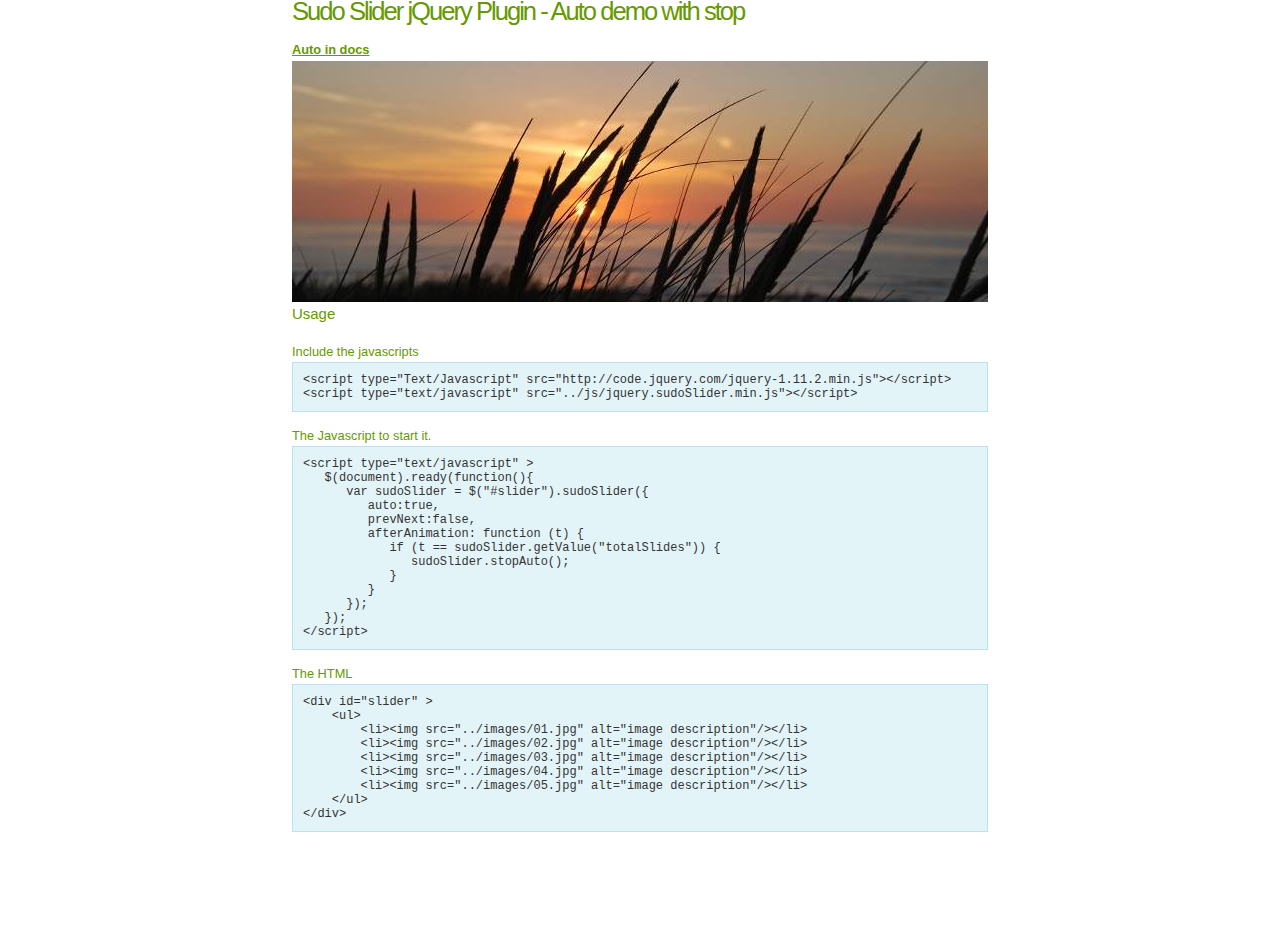
<file: v03/demos/auto with stop.html>
﻿<!DOCTYPE html PUBLIC "-//W3C//DTD XHTML 1.0 Transitional//EN" "http://www.w3.org/TR/xhtml1/DTD/xhtml1-transitional.dtd">
<html xmlns="http://www.w3.org/1999/xhtml">
<head>
	<title>Sudo Slider | Auto demo with stop</title>
	<meta http-equiv="content-type" content="text/html;charset=UTF-8" />    
	<link rel="STYLESHEET" type="text/css" href="../css/style.css">
	<script type="text/javascript" src="http://code.jquery.com/jquery-1.11.2.min.js"></script>
	<script type="text/javascript" src="../js/jquery.sudoSlider.min.js"></script>
	<script type="text/javascript">
	    $(document).ready(function () {
			var sudoSlider = $("#slider").sudoSlider({ 
				auto:true,
				prevNext:false,
				afterAnimation: function (t) {
					if (t == sudoSlider.getValue("totalSlides")) {
						sudoSlider.stopAuto();
					}
				}
		   });
		});
	</script>
	


	
</head>
<body>
<div id="container">
	<h1>Sudo Slider jQuery Plugin - Auto demo with stop</h1> 
	<a href="http://webbies.dk/SudoSlider/help/#Settings-auto">Auto in docs</a>
	<div style="position:relative;">
		<div id="slider">
			<ul>				
				<li><img src="../images/01.jpg" alt="image description"/></li>
				<li><img src="../images/02.jpg" alt="image description"/></li>
				<li><img src="../images/03.jpg" alt="image description"/></li>
				<li><img src="../images/04.jpg" alt="image description"/></li>
				<li><img src="../images/05.jpg" alt="image description"/></li>			
			</ul>
		</div>
	</div>
	<h3>Usage</h3>
	<h4>Include the javascripts</h4>
	<pre>
&lt;script type="Text/Javascript" src="http://code.jquery.com/jquery-1.11.2.min.js"&gt;&lt;/script&gt;
&lt;script type="text/javascript" src="../js/jquery.sudoSlider.min.js"&gt;&lt;/script&gt;</pre>
	<h4>The Javascript to start it.</h4>
	<pre>
&lt;script type="text/javascript" &gt;
   $(document).ready(function(){	
      var sudoSlider = $("#slider").sudoSlider({ 
         auto:true,
         prevNext:false,
         afterAnimation: function (t) {
            if (t == sudoSlider.getValue("totalSlides")) {
               sudoSlider.stopAuto();
            }
         }
      });
   });
&lt;/script&gt;</pre>
	<h4>The HTML</h4>
	<pre>
&lt;div id="slider" &gt;
    &lt;ul&gt;
        &lt;li&gt;&lt;img src="../images/01.jpg" alt="image description"/&gt;&lt;/li&gt;
        &lt;li&gt;&lt;img src="../images/02.jpg" alt="image description"/&gt;&lt;/li&gt;
        &lt;li&gt;&lt;img src="../images/03.jpg" alt="image description"/&gt;&lt;/li&gt;
        &lt;li&gt;&lt;img src="../images/04.jpg" alt="image description"/&gt;&lt;/li&gt;
        &lt;li&gt;&lt;img src="../images/05.jpg" alt="image description"/&gt;&lt;/li&gt;	
    &lt;/ul&gt;
&lt;/div&gt;</pre>
</div>

<div style="width:728px;height:90px;margin:0 auto;">
	<script type="text/javascript">
		<!--
		google_ad_client = "pub-8170632875475442";
		/* Sudo Slider, lang horisontal */
		google_ad_slot = "0149025622";
		google_ad_width = 728;
		google_ad_height = 90;
		//-->
	</script>
	<script type="text/javascript"
	src="http://pagead2.googlesyndication.com/pagead/show_ads.js">
	</script>
</div>
<script type="text/javascript">
    /* Google Analytics, please remove
     var _gaq = _gaq || [];
     _gaq.push(['_setAccount', 'UA-20484420-1']);
     _gaq.push(['_trackPageview']);

     (function() {
     var ga = document.createElement('script'); ga.type = 'text/javascript'; ga.async = true;
     ga.src = ('https:' == document.location.protocol ? 'https://ssl' : 'http://www') + '.google-analytics.com/ga.js';
     var s = document.getElementsByTagName('script')[0]; s.parentNode.insertBefore(ga, s);
     })();
     /* */
</script>
</body>
</html>
</file>
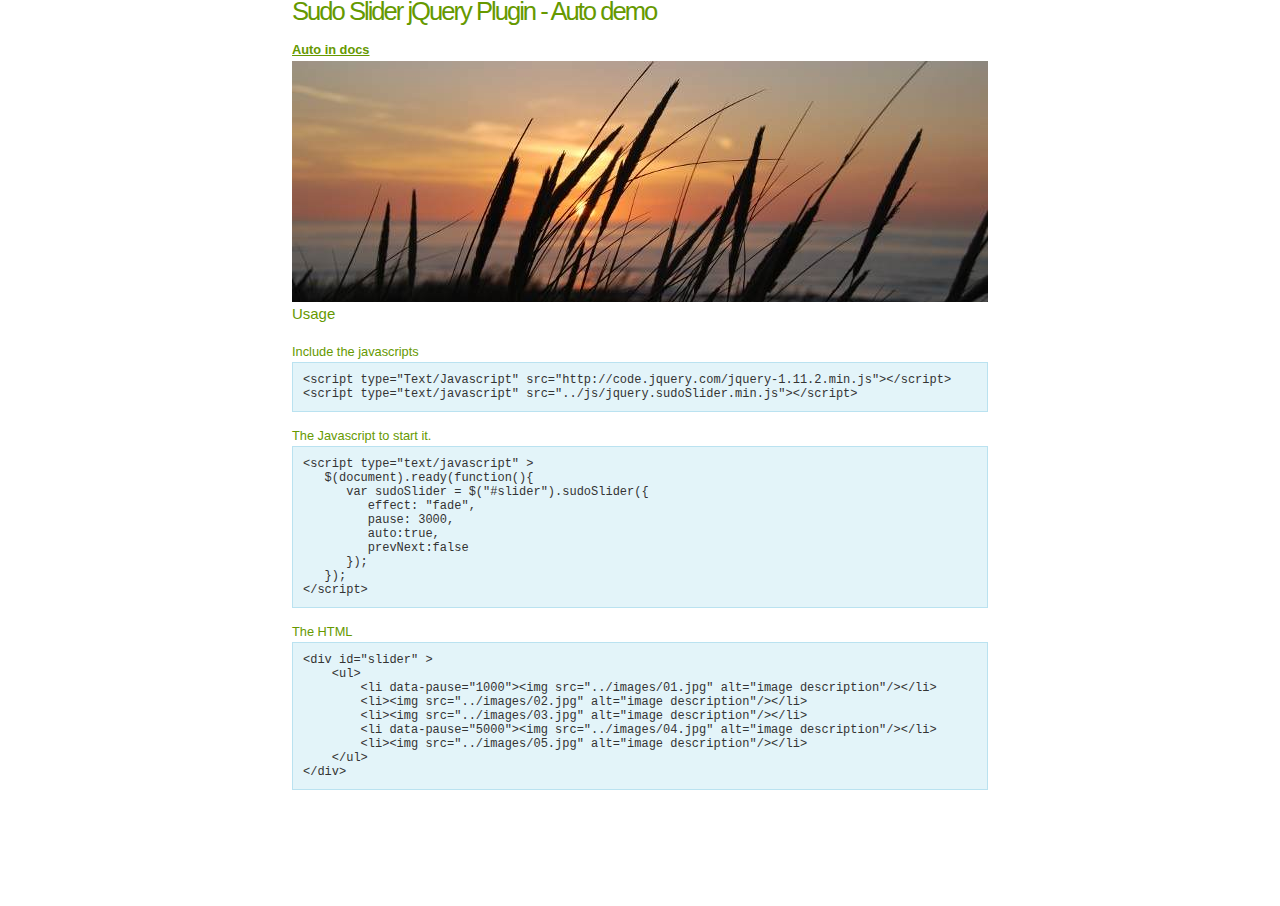
<file: v03/demos/auto.html>
<!DOCTYPE html PUBLIC "-//W3C//DTD XHTML 1.0 Transitional//EN" "http://www.w3.org/TR/xhtml1/DTD/xhtml1-transitional.dtd">
<html xmlns="http://www.w3.org/1999/xhtml">
<head>
	<title>Sudo Slider | Auto demo</title>
	<meta http-equiv="content-type" content="text/html;charset=UTF-8" />    
	<link rel="STYLESHEET" type="text/css" href="../css/style.css">
	<script type="text/javascript" src="http://code.jquery.com/jquery-1.11.2.min.js"></script>
	<script type="text/javascript" src="../js/jquery.sudoSlider.min.js"></script>
	<script type="text/javascript">
		$(document).ready(function(){	
		    var sudoSlider = $("#slider").sudoSlider({
                effect: "fade",
                pause: 3000,
				auto:true,
				prevNext:false
		   });
		});
	</script>
	


	
</head>
<body>
<div id="container">
	<h1>Sudo Slider jQuery Plugin - Auto demo</h1> 
	<a href="http://webbies.dk/SudoSlider/help/#Settings-auto">Auto in docs</a>
	<div style="position:relative;">
		<div id="slider">
			<ul>				
				<li data-pause="1000"><img src="../images/01.jpg" alt="image description"/></li>
				<li><img src="../images/02.jpg" alt="image description"/></li>
				<li><img src="../images/03.jpg" alt="image description"/></li>
				<li data-pause="5000"><img src="../images/04.jpg" alt="image description"/></li>
				<li><img src="../images/05.jpg" alt="image description"/></li>
			</ul>
		</div>
	</div>
	<h3>Usage</h3>
	<h4>Include the javascripts</h4>
	<pre>
&lt;script type="Text/Javascript" src="http://code.jquery.com/jquery-1.11.2.min.js"&gt;&lt;/script&gt;
&lt;script type="text/javascript" src="../js/jquery.sudoSlider.min.js"&gt;&lt;/script&gt;</pre>
	<h4>The Javascript to start it.</h4>
	<pre>
&lt;script type="text/javascript" &gt;
   $(document).ready(function(){	
      var sudoSlider = $("#slider").sudoSlider({ 
         effect: "fade",
         pause: 3000,
         auto:true,
         prevNext:false
      });
   });
&lt;/script&gt;</pre>
	<h4>The HTML</h4>
	<pre>
&lt;div id="slider" &gt;
    &lt;ul&gt;
        &lt;li data-pause="1000"&gt;&lt;img src="../images/01.jpg" alt="image description"/&gt;&lt;/li&gt;
        &lt;li&gt;&lt;img src="../images/02.jpg" alt="image description"/&gt;&lt;/li&gt;
        &lt;li&gt;&lt;img src="../images/03.jpg" alt="image description"/&gt;&lt;/li&gt;
        &lt;li data-pause="5000"&gt;&lt;img src="../images/04.jpg" alt="image description"/&gt;&lt;/li&gt;
        &lt;li&gt;&lt;img src="../images/05.jpg" alt="image description"/&gt;&lt;/li&gt;	
    &lt;/ul&gt;
&lt;/div&gt;</pre>
</div>

<div style="width:728px;height:90px;margin:0 auto;">
	<script type="text/javascript">
		<!--
		google_ad_client = "pub-8170632875475442";
		/* Sudo Slider, lang horisontal */
		google_ad_slot = "0149025622";
		google_ad_width = 728;
		google_ad_height = 90;
		//-->
	</script>
	<script type="text/javascript"
	src="http://pagead2.googlesyndication.com/pagead/show_ads.js">
	</script>
</div>
<script type="text/javascript">
    /* Google Analytics, please remove
     var _gaq = _gaq || [];
     _gaq.push(['_setAccount', 'UA-20484420-1']);
     _gaq.push(['_trackPageview']);

     (function() {
     var ga = document.createElement('script'); ga.type = 'text/javascript'; ga.async = true;
     ga.src = ('https:' == document.location.protocol ? 'https://ssl' : 'http://www') + '.google-analytics.com/ga.js';
     var s = document.getElementsByTagName('script')[0]; s.parentNode.insertBefore(ga, s);
     })();
     /* */
</script>
</body>
</html>
</file>
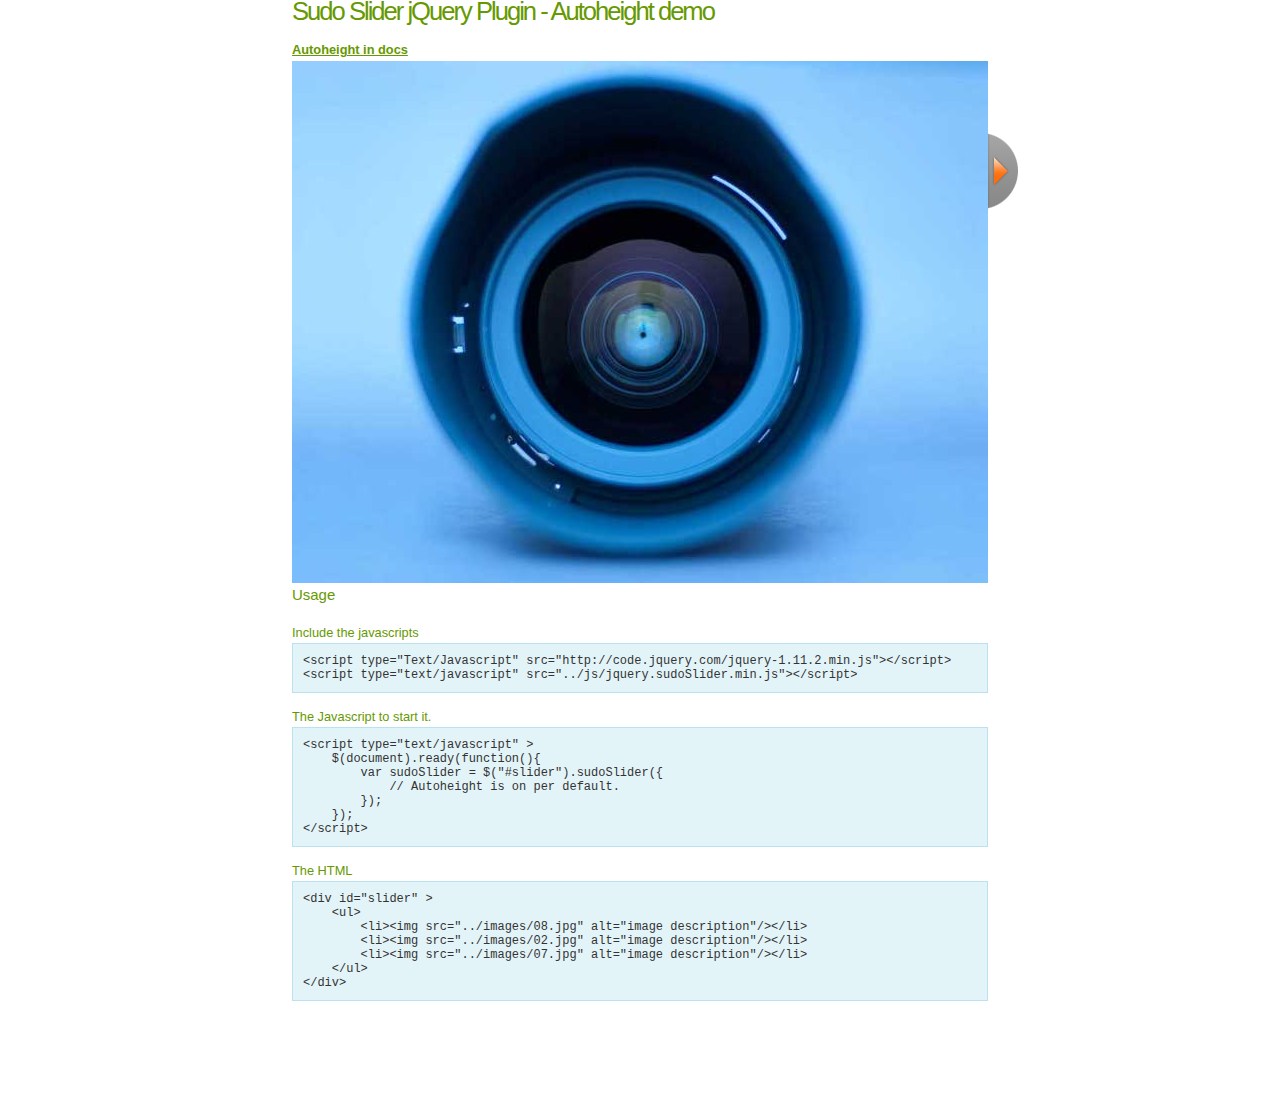
<file: v03/demos/autoheight.html>
<!DOCTYPE html PUBLIC "-//W3C//DTD XHTML 1.0 Transitional//EN" "http://www.w3.org/TR/xhtml1/DTD/xhtml1-transitional.dtd">
<html xmlns="http://www.w3.org/1999/xhtml">
<head>
	<title>Sudo Slider | Autoheight demo</title>
	<meta http-equiv="content-type" content="text/html;charset=UTF-8" />    
	<link rel="STYLESHEET" type="text/css" href="../css/style.css">
	<script type="text/javascript" src="http://code.jquery.com/jquery-1.11.2.min.js"></script>
	<script type="text/javascript" src="../js/jquery.sudoSlider.min.js"></script>
	<script type="text/javascript">
		$(document).ready(function(){	
			var sudoSlider = $("#slider").sudoSlider();
		});	
	</script>
	


	
</head>
<body>
<div id="container">
	<h1>Sudo Slider jQuery Plugin - Autoheight demo</h1> 
	<a href="http://webbies.dk/SudoSlider/help/#Settings-Autoheight">Autoheight in docs</a>
	<div style="position:relative;">
		<div id="slider">
			<ul>				
				<li><img src="../images/08.jpg" alt="image description"/></li>
				<li><img src="../images/02.jpg" alt="image description"/></li>
				<li><img src="../images/07.jpg" alt="image description"/></li>	
			</ul>
		</div>
	</div>
	<h3>Usage</h3>
	<h4>Include the javascripts</h4>
	<pre>
&lt;script type="Text/Javascript" src="http://code.jquery.com/jquery-1.11.2.min.js"&gt;&lt;/script&gt;
&lt;script type="text/javascript" src="../js/jquery.sudoSlider.min.js"&gt;&lt;/script&gt;</pre>
	<h4>The Javascript to start it.</h4>
	<pre>
&lt;script type="text/javascript" &gt;
    $(document).ready(function(){	
        var sudoSlider = $("#slider").sudoSlider({
            // Autoheight is on per default.
        });
    });
&lt;/script&gt;</pre>
	<h4>The HTML</h4>
	<pre>
&lt;div id="slider" &gt;
    &lt;ul&gt;
        &lt;li&gt;&lt;img src="../images/08.jpg" alt="image description"/&gt;&lt;/li&gt;
        &lt;li&gt;&lt;img src="../images/02.jpg" alt="image description"/&gt;&lt;/li&gt;
        &lt;li&gt;&lt;img src="../images/07.jpg" alt="image description"/&gt;&lt;/li&gt;
    &lt;/ul&gt;
&lt;/div&gt;</pre>
</div>

<div style="width:728px;height:90px;margin:0 auto;">
	<script type="text/javascript">
		<!--
		google_ad_client = "pub-8170632875475442";
		/* Sudo Slider, lang horisontal */
		google_ad_slot = "0149025622";
		google_ad_width = 728;
		google_ad_height = 90;
		//-->
	</script>
	<script type="text/javascript"
	src="http://pagead2.googlesyndication.com/pagead/show_ads.js">
	</script>
</div>
<script type="text/javascript">
    /* Google Analytics, please remove
     var _gaq = _gaq || [];
     _gaq.push(['_setAccount', 'UA-20484420-1']);
     _gaq.push(['_trackPageview']);

     (function() {
     var ga = document.createElement('script'); ga.type = 'text/javascript'; ga.async = true;
     ga.src = ('https:' == document.location.protocol ? 'https://ssl' : 'http://www') + '.google-analytics.com/ga.js';
     var s = document.getElementsByTagName('script')[0]; s.parentNode.insertBefore(ga, s);
     })();
     /* */
</script>
</body>
</html>
</file>
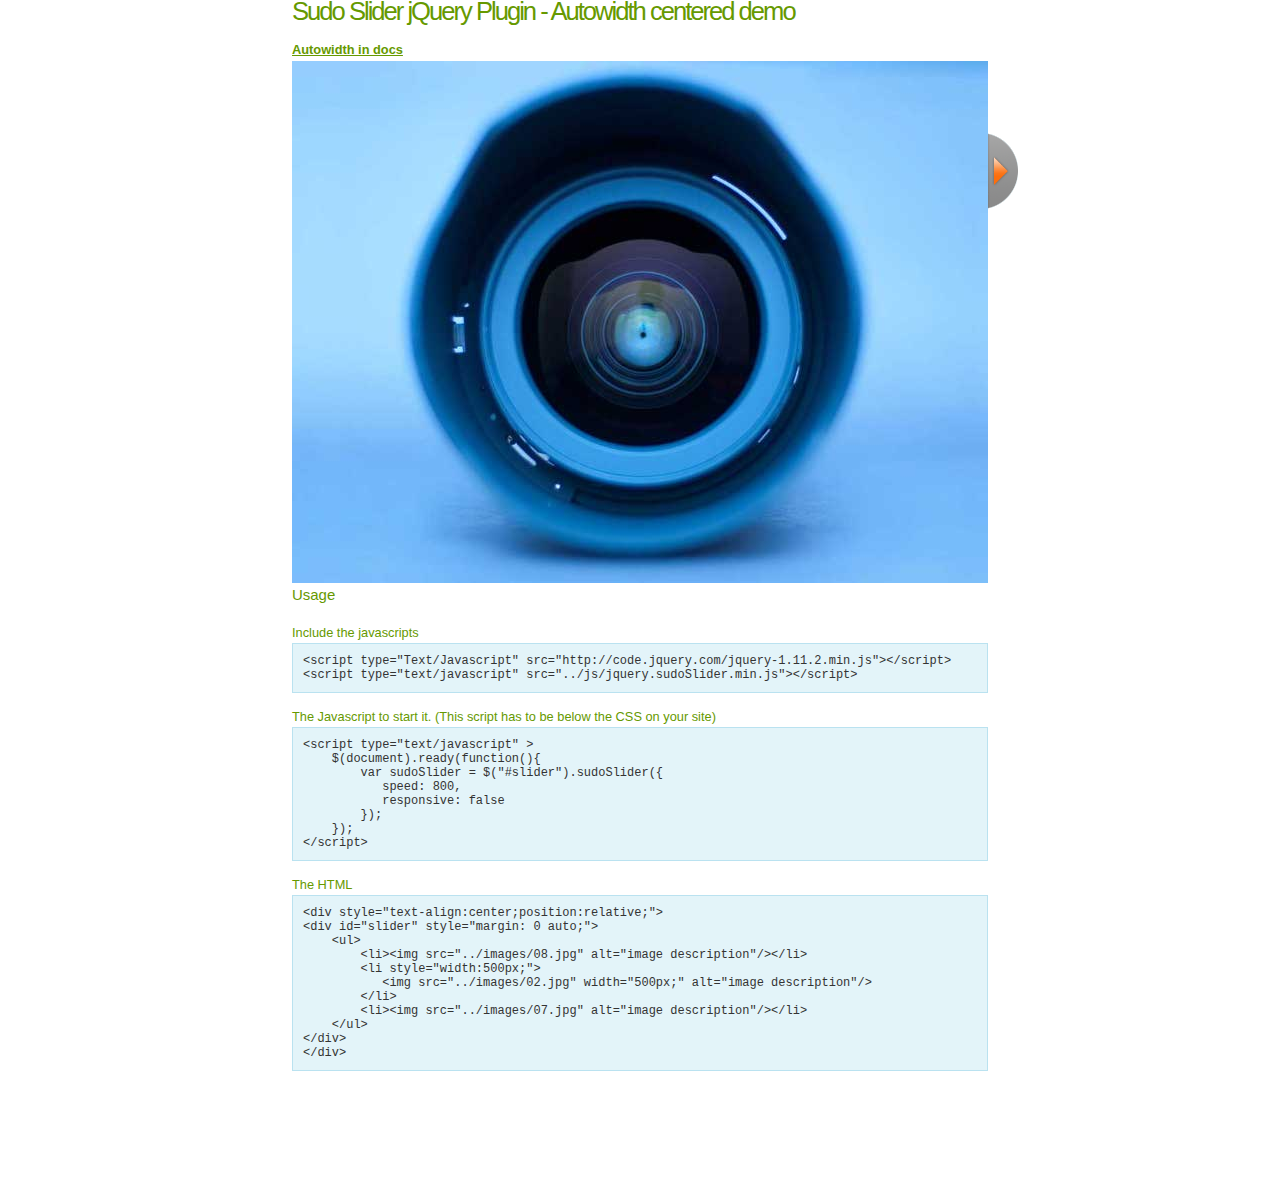
<file: v03/demos/autowidth centered.html>
<!DOCTYPE html PUBLIC "-//W3C//DTD XHTML 1.0 Transitional//EN" "http://www.w3.org/TR/xhtml1/DTD/xhtml1-transitional.dtd">
<html xmlns="http://www.w3.org/1999/xhtml">
<head>
	<title>Sudo Slider | Autowidth centered demo</title>
	<meta http-equiv="content-type" content="text/html;charset=UTF-8" />    
	<link rel="STYLESHEET" type="text/css" href="../css/style.css">
	<script type="text/javascript" src="http://code.jquery.com/jquery-1.11.2.min.js"></script>
	<script type="text/javascript" src="../js/jquery.sudoSlider.min.js"></script>
	<script type="text/javascript">
		$(document).ready(function(){
			var sudoSlider = $("#slider").sudoSlider({
                speed: 800,
                responsive: false
            });
		});	
	</script>
	


	
</head>
<body>
<div id="container">
	<h1>Sudo Slider jQuery Plugin - Autowidth centered demo</h1> 
	<a href="http://webbies.dk/SudoSlider/help/#Settings-Autowidth">Autowidth in docs</a>
	<div style="text-align:center;position:relative;">
		<div id="slider" style="margin: 0 auto;">
			<ul>				
				<li><img src="../images/08.jpg" alt="image description"/></li>
				<li style="width:500px;"><img src="../images/02.jpg" width="500px;" alt="image description"/></li>
				<li><img src="../images/07.jpg" alt="image description"/></li>	
			</ul>
		</div>
	</div>
	<h3>Usage</h3>
    <h4>Include the javascripts</h4>
	<pre>
&lt;script type="Text/Javascript" src="http://code.jquery.com/jquery-1.11.2.min.js"&gt;&lt;/script&gt;
&lt;script type="text/javascript" src="../js/jquery.sudoSlider.min.js"&gt;&lt;/script&gt;</pre>
    <h4>The Javascript to start it. (This script has to be below the CSS on your site)</h4>
	<pre>
&lt;script type="text/javascript" &gt;
    $(document).ready(function(){
        var sudoSlider = $("#slider").sudoSlider({
           speed: 800,
           responsive: false
        });
    });
&lt;/script&gt;</pre>
    <h4>The HTML</h4>
	<pre>
&lt;div style="text-align:center;position:relative;"&gt;
&lt;div id="slider" style="margin: 0 auto;"&gt;
    &lt;ul&gt;
        &lt;li&gt;&lt;img src="../images/08.jpg" alt="image description"/&gt;&lt;/li&gt;
        &lt;li style="width:500px;"&gt;
           &lt;img src="../images/02.jpg" width="500px;" alt="image description"/&gt;
        &lt;/li&gt;
        &lt;li&gt;&lt;img src="../images/07.jpg" alt="image description"/&gt;&lt;/li&gt;
    &lt;/ul&gt;
&lt;/div&gt;
&lt;/div&gt;</pre>
</div>

<div style="width:728px;height:90px;margin:0 auto;">
	<script type="text/javascript">
		<!--
		google_ad_client = "pub-8170632875475442";
		/* Sudo Slider, lang horisontal */
		google_ad_slot = "0149025622";
		google_ad_width = 728;
		google_ad_height = 90;
		//-->
	</script>
	<script type="text/javascript"
	src="http://pagead2.googlesyndication.com/pagead/show_ads.js">
	</script>
</div>
<script type="text/javascript">
    /* Google Analytics, please remove
     var _gaq = _gaq || [];
     _gaq.push(['_setAccount', 'UA-20484420-1']);
     _gaq.push(['_trackPageview']);

     (function() {
     var ga = document.createElement('script'); ga.type = 'text/javascript'; ga.async = true;
     ga.src = ('https:' == document.location.protocol ? 'https://ssl' : 'http://www') + '.google-analytics.com/ga.js';
     var s = document.getElementsByTagName('script')[0]; s.parentNode.insertBefore(ga, s);
     })();
     /* */
</script>
</body>
</html>
</file>
<file: v03/css/style.css>
/* General Layout in my demos */
body {font:80% Trebuchet MS, Arial, Helvetica, Sans-Serif;color:#333;line-height:180%;margin:0;padding:0;}

h1, h2, h3, h4, h5{margin: 0 0 15px 0;padding: 0;color: #690;font-weight: normal;}
h1{font-size: 200%;letter-spacing: -2px}
p{margin: 0 0 15px 0;padding: 0;line-height:21px;}
a{color: #690;text-decoration: underline;font-weight: bold;}
a:hover{color: #333;text-decoration: none;font-weight: bold;}
img{border:none;}
pre{margin-top:-16px;display:block;font:12px "Courier New", Courier, monospace;padding:10px;border:1px solid #bae2f0;background:#e3f4f9;width:674px;}	
body {font:80% Trebuchet MS, Arial, Helvetica, Sans-Serif;color:#333;line-height:180%;margin:0;padding:0;}

#container {margin:0 auto;position:relative;text-align:left;width:696px;background:#fff;margin-bottom:2em;}

pre {white-space: pre-wrap; white-space: -moz-pre-wrap; white-space: pre-wrap; white-space: -o-pre-wrap; word-wrap: break-word; }

/* // Sudo Slider */
#slider {width: 696px} /* It can be a good idea to set a width of the slider, mostly so Old-IE can figure out how to render */

/* Numeric Navigation */
ol.numericControls {margin:1em 0;padding:0;height:28px;	}
ol.numericControls li{margin:0 10px 0 0; padding:0;float:left;list-style:none;height:28px;line-height:28px;}
ol.numericControls li a{float:left;height:28px;line-height:28px;border:1px solid #ccc;background:#DAF3F8;color:#555;padding:0 10px;text-decoration:none;}
ol.numericControls li.current a{background:#5DC9E1;color:#fff;}
ol.numericControls li a:focus, .prevBtn a:focus, .nextBtn a:focus{outline:none;}

.graphic, .prevBtn, .nextBtn{margin:0;padding:0;display:block;overflow:hidden;text-indent:-8000px;}

.prevBtn, .nextBtn {display:block;width:30px;height:77px;position:absolute;left:-30px;top:71px;z-index:1000;background:url(../images/btn_prev.gif) no-repeat 0 0;cursor:pointer;}	
.nextBtn{left:696px;}														
.nextBtn {background:url(../images/btn_next.gif) no-repeat 0 0;}
</file>
<file: v1/css/new.css>
div {
  line-height: 20px; }

#x {
  font-family: Arial, sans-serif;
  width: 50%; }

a {
  color: #0088cc;
  text-decoration: none; }
  a:hover {
    color: #054877; }

.slide-show {
  max-width: 600px; }

.post-head {
  font-weight: bold; }
  .post-head h4 {
    margin: .5em 0; }

.post-list-item {
  display: flex;
  flex-direction: row; }

.list-item-indent {
  margin-top: .91em;
  margin-left: .5em;
  margin-right: .5em; }

#d1, #d4 {
  font-weight: bold; }

.item-paragraph {
  font-size: 14px;
  margin: 1em 0; }

/*# sourceMappingURL=new.css.map */
</file>
<file: v1/css/lightslider.css>
/*! lightslider - v1.1.3 - 2015-04-14
* https://github.com/sachinchoolur/lightslider
* Copyright (c) 2015 Sachin N; Licensed MIT */
/** /!!! core css Should not edit !!!/**/ 

.lSSlideOuter {
    overflow: hidden;
    -webkit-touch-callout: none;
    -webkit-user-select: none;
    -khtml-user-select: none;
    -moz-user-select: none;
    -ms-user-select: none;
    user-select: none
}
.lightSlider:before, .lightSlider:after {
    content: " ";
    display: table;
}
.lightSlider {
    overflow: hidden;
    margin: 0;
}
.lSSlideWrapper {
    max-width: 100%;
    overflow: hidden;
    position: relative;
}
.lSSlideWrapper > .lightSlider:after {
    clear: both;
}
.lSSlideWrapper .lSSlide {
    -webkit-transform: translate(0px, 0px);
    -ms-transform: translate(0px, 0px);
    transform: translate(0px, 0px);
    -webkit-transition: all 1s;
    -webkit-transition-property: -webkit-transform,height;
    -moz-transition-property: -moz-transform,height;
    transition-property: transform,height;
    -webkit-transition-duration: inherit !important;
    transition-duration: inherit !important;
    -webkit-transition-timing-function: inherit !important;
    transition-timing-function: inherit !important;
}
.lSSlideWrapper .lSFade {
    position: relative;
}
.lSSlideWrapper .lSFade > * {
    position: absolute !important;
    top: 0;
    left: 0;
    z-index: 9;
    margin-right: 0;
    width: 100%;
}
.lSSlideWrapper.usingCss .lSFade > * {
    opacity: 0;
    -webkit-transition-delay: 0s;
    transition-delay: 0s;
    -webkit-transition-duration: inherit !important;
    transition-duration: inherit !important;
    -webkit-transition-property: opacity;
    transition-property: opacity;
    -webkit-transition-timing-function: inherit !important;
    transition-timing-function: inherit !important;
}
.lSSlideWrapper .lSFade > *.active {
    z-index: 10;
}
.lSSlideWrapper.usingCss .lSFade > *.active {
    opacity: 1;
}
/** /!!! End of core css Should not edit !!!/**/

/* Pager */
.lSSlideOuter .lSPager.lSpg {
    margin: 10px 0 0;
    padding: 0;
    text-align: center;
}
.lSSlideOuter .lSPager.lSpg > li {
    cursor: pointer;
    display: inline-block;
    padding: 0 5px;
}
.lSSlideOuter .lSPager.lSpg > li a {
    background-color: #222222;
    border-radius: 30px;
    display: inline-block;
    height: 8px;
    overflow: hidden;
    text-indent: -999em;
    width: 8px;
    position: relative;
    z-index: 99;
    -webkit-transition: all 0.5s linear 0s;
    transition: all 0.5s linear 0s;
}
.lSSlideOuter .lSPager.lSpg > li:hover a, .lSSlideOuter .lSPager.lSpg > li.active a {
    background-color: #428bca;
}
.lSSlideOuter .media {
    opacity: 0.8;
}
.lSSlideOuter .media.active {
    opacity: 1;
}
/* End of pager */

/** Gallery */
.lSSlideOuter .lSPager.lSGallery {
    list-style: none outside none;
    padding-left: 0;
    margin: 0;
    overflow: hidden;
    transform: translate3d(0px, 0px, 0px);
    -moz-transform: translate3d(0px, 0px, 0px);
    -ms-transform: translate3d(0px, 0px, 0px);
    -webkit-transform: translate3d(0px, 0px, 0px);
    -o-transform: translate3d(0px, 0px, 0px);
    -webkit-transition-property: -webkit-transform;
    -moz-transition-property: -moz-transform;
    -webkit-touch-callout: none;
    -webkit-user-select: none;
    -khtml-user-select: none;
    -moz-user-select: none;
    -ms-user-select: none;
    user-select: none;
}
.lSSlideOuter .lSPager.lSGallery li {
    overflow: hidden;
    -webkit-transition: border-radius 0.12s linear 0s 0.35s linear 0s;
    transition: border-radius 0.12s linear 0s 0.35s linear 0s;
}
.lSSlideOuter .lSPager.lSGallery li.active, .lSSlideOuter .lSPager.lSGallery li:hover {
    border-radius: 5px;
}
.lSSlideOuter .lSPager.lSGallery img {
    display: block;
    height: auto;
    max-width: 100%;
}
.lSSlideOuter .lSPager.lSGallery:before, .lSSlideOuter .lSPager.lSGallery:after {
    content: " ";
    display: table;
}
.lSSlideOuter .lSPager.lSGallery:after {
    clear: both;
}
/* End of Gallery*/

/* slider actions */
.lSAction > a {
    width: 32px;
    display: block;
    top: 50%;
    height: 32px;
    background-image: url('../img/controls.png');
    cursor: pointer;
    position: absolute;
    z-index: 99;
    margin-top: -16px;
    opacity: 0.5;
    -webkit-transition: opacity 0.35s linear 0s;
    transition: opacity 0.35s linear 0s;
}
.lSAction > a:hover {
    opacity: 1;
}
.lSAction > .lSPrev {
    background-position: 0 0;
    left: 10px;
}
.lSAction > .lSNext {
    background-position: -32px 0;
    right: 10px;
}
.lSAction > a.disabled {
    pointer-events: none;
}
.cS-hidden {
    height: 1px;
    opacity: 0;
    filter: alpha(opacity=0);
    overflow: hidden;
}


/* vertical */
.lSSlideOuter.vertical {
    position: relative;
}
.lSSlideOuter.vertical.noPager {
    padding-right: 0px !important;
}
.lSSlideOuter.vertical .lSGallery {
    position: absolute !important;
    right: 0;
    top: 0;
}
.lSSlideOuter.vertical .lightSlider > * {
    width: 100% !important;
    max-width: none !important;
}

/* vertical controlls */
.lSSlideOuter.vertical .lSAction > a {
    left: 50%;
    margin-left: -14px;
    margin-top: 0;
}
.lSSlideOuter.vertical .lSAction > .lSNext {
    background-position: 31px -31px;
    bottom: 10px;
    top: auto;
}
.lSSlideOuter.vertical .lSAction > .lSPrev {
    background-position: 0 -31px;
    bottom: auto;
    top: 10px;
}
/* vertical */


/* Rtl */
.lSSlideOuter.lSrtl {
    direction: rtl;
}
.lSSlideOuter .lightSlider, .lSSlideOuter .lSPager {
    padding-left: 0;
    list-style: none outside none;
}
.lSSlideOuter.lSrtl .lightSlider, .lSSlideOuter.lSrtl .lSPager {
    padding-right: 0;
}
.lSSlideOuter .lightSlider > *,  .lSSlideOuter .lSGallery li {
    float: left;
}
.lSSlideOuter.lSrtl .lightSlider > *,  .lSSlideOuter.lSrtl .lSGallery li {
    float: right !important;
}
/* Rtl */

@-webkit-keyframes rightEnd {
    0% {
        left: 0;
    }

    50% {
        left: -15px;
    }

    100% {
        left: 0;
    }
}
@keyframes rightEnd {
    0% {
        left: 0;
    }

    50% {
        left: -15px;
    }

    100% {
        left: 0;
    }
}
@-webkit-keyframes topEnd {
    0% {
        top: 0;
    }

    50% {
        top: -15px;
    }

    100% {
        top: 0;
    }
}
@keyframes topEnd {
    0% {
        top: 0;
    }

    50% {
        top: -15px;
    }

    100% {
        top: 0;
    }
}
@-webkit-keyframes leftEnd {
    0% {
        left: 0;
    }

    50% {
        left: 15px;
    }

    100% {
        left: 0;
    }
}
@keyframes leftEnd {
    0% {
        left: 0;
    }

    50% {
        left: 15px;
    }

    100% {
        left: 0;
    }
}
@-webkit-keyframes bottomEnd {
    0% {
        bottom: 0;
    }

    50% {
        bottom: -15px;
    }

    100% {
        bottom: 0;
    }
}
@keyframes bottomEnd {
    0% {
        bottom: 0;
    }

    50% {
        bottom: -15px;
    }

    100% {
        bottom: 0;
    }
}
.lSSlideOuter .rightEnd {
    -webkit-animation: rightEnd 0.3s;
    animation: rightEnd 0.3s;
    position: relative;
}
.lSSlideOuter .leftEnd {
    -webkit-animation: leftEnd 0.3s;
    animation: leftEnd 0.3s;
    position: relative;
}
.lSSlideOuter.vertical .rightEnd {
    -webkit-animation: topEnd 0.3s;
    animation: topEnd 0.3s;
    position: relative;
}
.lSSlideOuter.vertical .leftEnd {
    -webkit-animation: bottomEnd 0.3s;
    animation: bottomEnd 0.3s;
    position: relative;
}
.lSSlideOuter.lSrtl .rightEnd {
    -webkit-animation: leftEnd 0.3s;
    animation: leftEnd 0.3s;
    position: relative;
}
.lSSlideOuter.lSrtl .leftEnd {
    -webkit-animation: rightEnd 0.3s;
    animation: rightEnd 0.3s;
    position: relative;
}
/*/  GRab cursor */
.lightSlider.lsGrab > * {
  cursor: -webkit-grab;
  cursor: -moz-grab;
  cursor: -o-grab;
  cursor: -ms-grab;
  cursor: grab;
}
.lightSlider.lsGrabbing > * {
  cursor: move;
  cursor: -webkit-grabbing;
  cursor: -moz-grabbing;
  cursor: -o-grabbing;
  cursor: -ms-grabbing;
  cursor: grabbing;
}
</file>
<file: v02/SudoSlider/css/style.css>
/* General Layout in my demos */
body {font:80% Trebuchet MS, Arial, Helvetica, Sans-Serif;color:#333;line-height:180%;margin:0;padding:0;}

h1, h2, h3, h4, h5{margin: 0 0 15px 0;padding: 0;color: #690;font-weight: normal;}
h1{font-size: 200%;letter-spacing: -2px}
p{margin: 0 0 15px 0;padding: 0;line-height:21px;}
a{color: #690;text-decoration: underline;font-weight: bold;}
a:hover{color: #333;text-decoration: none;font-weight: bold;}
img{border:none;}
pre{margin-top:-16px;display:block;font:12px "Courier New", Courier, monospace;padding:10px;border:1px solid #bae2f0;background:#e3f4f9;width:674px;}	
body {font:80% Trebuchet MS, Arial, Helvetica, Sans-Serif;color:#333;line-height:180%;margin:0;padding:0;}

#container {margin:0 auto;position:relative;text-align:left;width:696px;background:#fff;margin-bottom:2em;}

pre {white-space: pre-wrap; white-space: -moz-pre-wrap; white-space: pre-wrap; white-space: -o-pre-wrap; word-wrap: break-word; }

/* // Sudo Slider */
#slider {width: 696px} /* It can be a good idea to set a width of the slider, mostly so Old-IE can figure out how to render */

/* Numeric Navigation */
ol.numericControls {margin:1em 0;padding:0;height:28px;	}
ol.numericControls li{margin:0 10px 0 0; padding:0;float:left;list-style:none;height:28px;line-height:28px;}
ol.numericControls li a{float:left;height:28px;line-height:28px;border:1px solid #ccc;background:#DAF3F8;color:#555;padding:0 10px;text-decoration:none;}
ol.numericControls li.current a{background:#5DC9E1;color:#fff;}
ol.numericControls li a:focus, .prevBtn a:focus, .nextBtn a:focus{outline:none;}

.graphic, .prevBtn, .nextBtn{margin:0;padding:0;display:block;overflow:hidden;text-indent:-8000px;}

.prevBtn, .nextBtn {display:block;width:30px;height:77px;position:absolute;left:-30px;top:71px;z-index:1000;background:url(../images/btn_prev.gif) no-repeat 0 0;cursor:pointer;}	
.nextBtn{left:696px;}														
.nextBtn {background:url(../images/btn_next.gif) no-repeat 0 0;}
</file>
